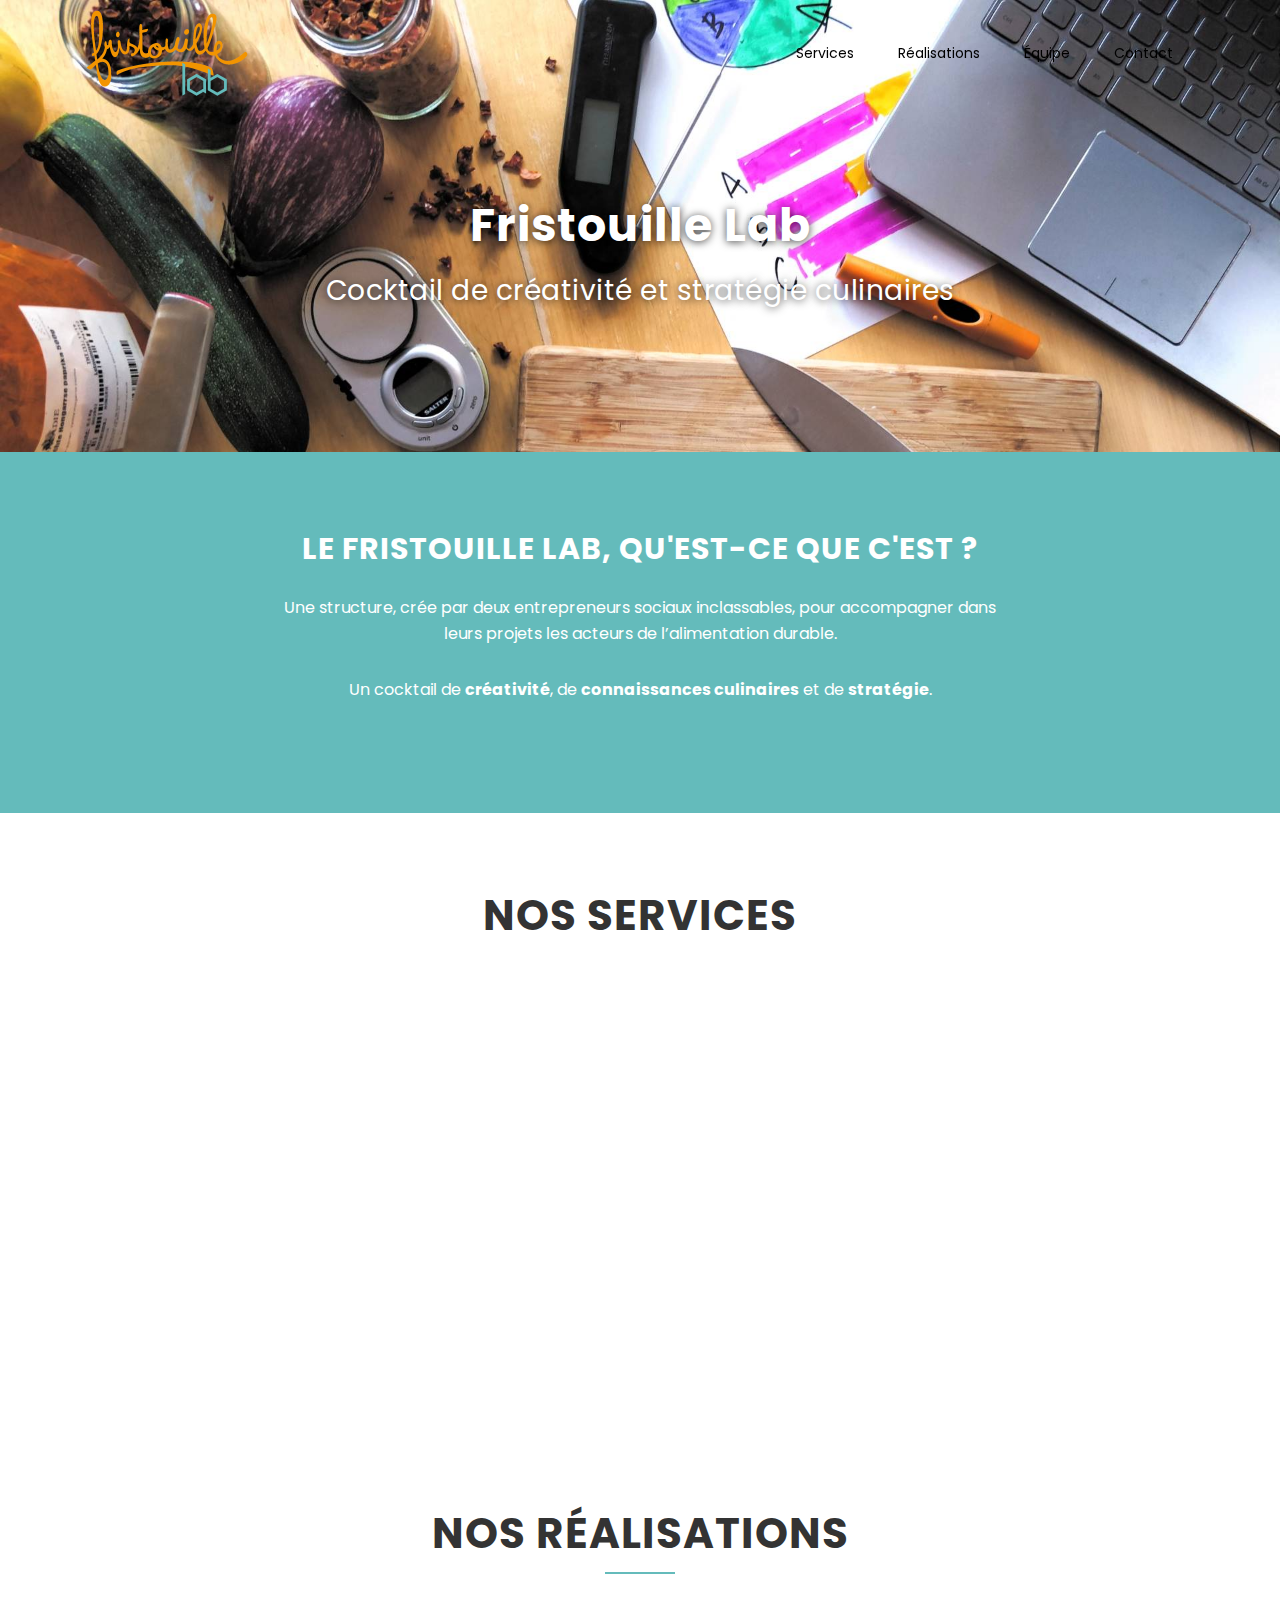
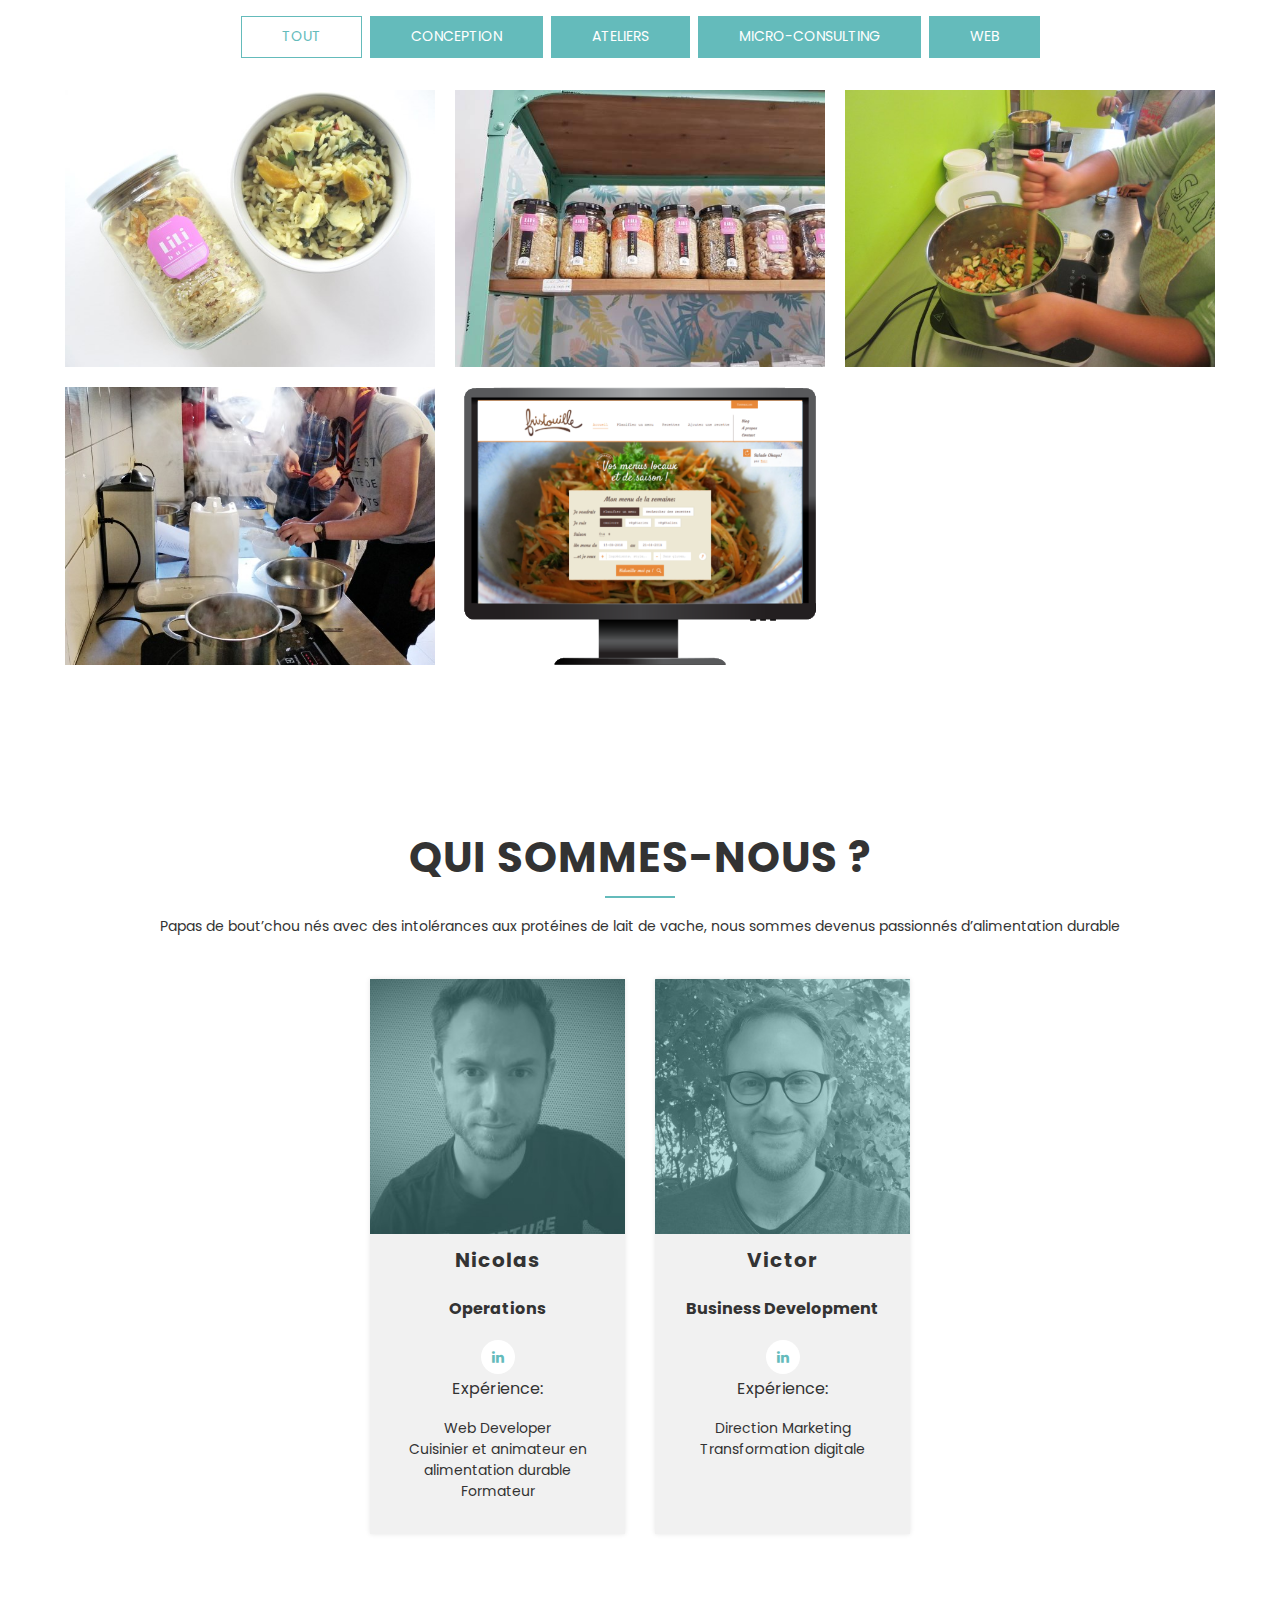
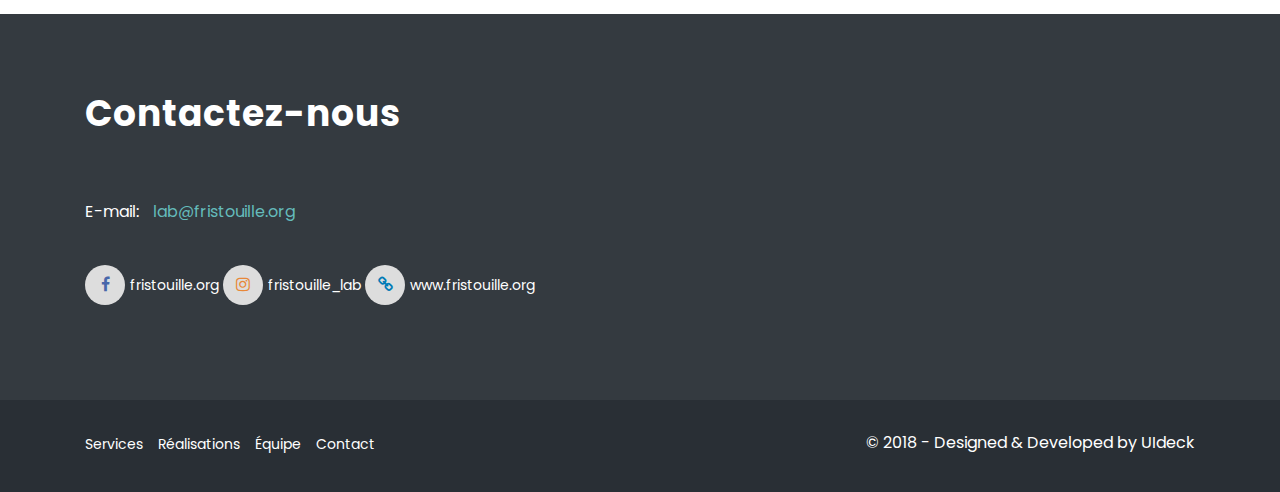
<file: index.html>
<!DOCTYPE html>
<html lang="en">
  <head>
    <!-- Global site tag (gtag.js) - Google Analytics -->
    <script async src="https://www.googletagmanager.com/gtag/js?id=UA-44425372-5"></script>
    <script>
      window.dataLayer = window.dataLayer || [];
      function gtag(){dataLayer.push(arguments);}
      gtag('js', new Date());

      gtag('config', 'UA-44425372-5');
    </script>

    <!-- Required meta tags -->
    <meta charset="utf-8">
    <meta name="viewport" content="width=device-width, initial-scale=1, shrink-to-fit=no">
    <meta name="keywords" content="Bootstrap, Parallax, Template, Registration, Landing">
    <meta name="viewport" content="width=device-width, initial-scale=1, maximum-scale=1">
    <meta name="author" content="Fristouille">
    <title>Fristouille Lab</title>

    <!-- Bootstrap CSS -->
    <link rel="stylesheet" href="css/bootstrap.min.css">
    <link rel="stylesheet" href="css/font-awesome.min.css">
    <link rel="stylesheet" href="css/line-icons.css">
    <link rel="stylesheet" href="css/owl.carousel.css">
    <link rel="stylesheet" href="css/owl.theme.css">
    <link rel="stylesheet" href="css/nivo-lightbox.css">
    <link rel="stylesheet" href="css/magnific-popup.css">
    <link rel="stylesheet" href="css/slicknav.css">
    <link rel="stylesheet" href="css/animate.css">
    <link rel="stylesheet" href="css/main.css">    
    <link rel="stylesheet" href="css/responsive.css">

  </head>
  <body>

    <!-- Header Section Start -->
    <header id="hero-area" data-stellar-background-ratio="0.5">    
      <!-- Navbar Start -->
      <nav class="navbar navbar-expand-lg fixed-top scrolling-navbar indigo">
        <div class="container">
          <!-- Brand and toggle get grouped for better mobile display -->
          <div class="navbar-header">
            <a href="index.html" class="navbar-brand"><img class="img-fulid" src="img/fristouillelab.png" alt=""></a>
            <button class="navbar-toggler" type="button" data-toggle="collapse" data-target="#main-navbar" aria-controls="main-navbar" aria-expanded="false" aria-label="Toggle navigation">
              <i class="lnr lnr-menu"></i>
            </button>
          </div>
          <div class="collapse navbar-collapse" id="main-navbar">
            <ul class="navbar-nav mr-auto w-100 justify-content-end">
              <li class="nav-item">
                <a class="nav-link page-scroll" href="#services">Services</a>
              </li>
              <li class="nav-item">
                <a class="nav-link page-scroll" href="#portfolios">Réalisations</a>
              </li>
              <li class="nav-item">
                <a class="nav-link page-scroll" href="#team">Équipe</a>
              </li>
              <li class="nav-item">
                <a class="nav-link page-scroll" href="#contact">Contact</a>
              </li>
            </ul>
          </div>
        </div>

        <!-- Mobile Menu Start -->
        <ul class="mobile-menu">
            <li>
              <a class="page-scroll" href="#services">Services</a>
            </li>
            <li>
              <a class="page-scroll" href="#portfolios">Réalisations</a>
            </li>
            <li>
              <a class="page-scroll" href="#team">Équipe</a>
            </li>
            <li>
              <a class="page-scroll" href="#contact">Contact</a>
            </li>
        </ul>
        <!-- Mobile Menu End -->

      </nav>
      <!-- Navbar End -->   
      <div class="container">      
        <div class="row justify-content-md-center">
          <div class="col-md-10">
            <div class="contents text-center">
              <h1 class="wow fadeInDown" data-wow-duration="1000ms" data-wow-delay="0.3s">Fristouille Lab</h1>
              <p class="lead  wow fadeIn" data-wow-duration="1000ms" data-wow-delay="400ms">Cocktail de créativité et stratégie culinaires</p>
            </div>
          </div>
        </div> 
      </div>           
    </header>
    <!-- Header Section End --> 
    <!-- Start WHAT -->
    <section class="video-promo section">
      <div class="container">
        <div class="row justify-content-center">
          <div class="col-lg-8">
              <div class="video-promo-content text-center">
                <h2 class="wow fadeIn" data-wow-duration="1000ms" data-wow-delay="0.3s" >Le Fristouille Lab, qu'est-ce que c'est ? </h2>
                <p class="wow fadeIn" data-wow-duration="1000ms" data-wow-delay="0.3s">Une structure, crée par deux entrepreneurs sociaux inclassables, pour accompagner dans leurs projets les acteurs de l’alimentation durable.</p>
                <p class="wow fadeIn" data-wow-duration="1000ms" data-wow-delay="0.3s">Un cocktail de <strong>créativité</strong>, de <strong>connaissances culinaires</strong> et de <strong>stratégie</strong>.</p>

              </div>
          </div>
        </div>
      </div>
    </section>
    <!-- End WHAT -->

    <!-- Services Section Start -->
    <section id="services" class="section">
      <div class="container">
        <div class="section-header">          
          <h2 class="section-title wow fadeIn" data-wow-duration="1000ms" data-wow-delay="0.3s">Nos Services</h2>
          <hr class="lines wow zoomIn" data-wow-delay="0.3s">
          <p class="section-subtitle wow fadeIn" data-wow-duration="1000ms" data-wow-delay="0.3s">Notre offre de services en lien avec l'alimentation durable</p>
        </div>
        <div class="row">
          <div class="col-md-3 col-sm-6">
            <div class="item-boxes wow fadeInDown" data-wow-delay="0.2s">
              <div class="icon">
                <i class="lnr lnr-magic-wand"></i>
              </div>
              <h4>Conception</h4><br/>
              <p>Idéation et création de produits ou services, activations culinaires</p>
              <a href="conception.html" class="btn btn-common">
                En savoir plus 
              </a>
            </div>
          </div>
          <div class="col-md-3 col-sm-6">
            <div class="item-boxes wow fadeInDown" data-wow-delay="0.8s">
              <div class="icon">
                <i class="lnr lnr-leaf"></i>
              </div>
              <h4>Ateliers cuisine pédagogiques</h4>
              <p>Ateliers pédagogiques de sensibilisation à l'alimentation durable</p>
              <a href="ateliers.html" class="btn btn-common">
                En savoir plus 
              </a>
            </div>
          </div>
          <div class="col-md-3 col-sm-6">
            <div class="item-boxes wow fadeInDown" data-wow-delay="1.2s">
              <div class="icon">
                <i class="lnr lnr-pie-chart"></i>
              </div>
              <h4>Micro-consulting</h4><br/>
              <p>Stratégie de croissance de votre projet en alimentation durable</p>
              <a href="consulting.html" class="btn btn-common">
                En savoir plus 
              </a>
            </div>
          </div>
            <div class="col-md-3 col-sm-6">
            <div class="item-boxes wow fadeInDown" data-wow-delay="1.6s">
              <div class="icon">
                <i class="lnr lnr-code"></i>
              </div>
              <h4>Web Development</h4><br/>
              <p>Développement de sites web en lien avec l'alimentation</p>
              <a href="web.html" class="btn btn-common">
                En savoir plus 
              </a>
            </div>
          </div>

        </div>
      </div>
    </section>
    <!-- Services Section End -->

   
    <!-- Portfolio Section -->
    <section id="portfolios" class="section">
      <!-- Container Starts -->
      <div class="container">
        <div class="section-header">          
          <h2 class="section-title">Nos réalisations</h2>
          <hr class="lines">
        </div>
        <div class="row">          
          <div class="col-md-12">
            <!-- Portfolio Controller/Buttons -->
            <div class="controls text-center">
              <a class="filter active btn btn-common" data-filter="all">
                Tout 
              </a>
              <a class="filter btn btn-common" data-filter=".conception">
                Conception 
              </a>
              <a class="filter btn btn-common" data-filter=".ateliers">
                Ateliers
              </a>
              <a class="filter btn btn-common" data-filter=".consulting">
                Micro-consulting 
              </a>
              <a class="filter btn btn-common" data-filter=".web">
                Web 
              </a>
            </div>
            <!-- Portfolio Controller/Buttons Ends-->
          </div>

          <!-- Portfolio Recent Projects -->
          <div id="portfolio" class="row">
            <div class="col-sm-6 col-md-4 col-lg-4 col-xl-4 mix conception">
              <div class="portfolio-item">
                <div class="shot-item">
                  <img src="img/portfolio/lilibulk.jpg" alt="" />  
                  <a class="overlay lightbox" href="conception.html#lilibulk">
                    <p>Lili Bulk: Mix Zero Waste</p>
                    <i class="lnr lnr-eye item-icon"></i>
                  </a>
                </div>               
              </div>
            </div>
            <div class="col-sm-6 col-md-4 col-lg-4 col-xl-4 mix consulting">
              <div class="portfolio-item">
                <div class="shot-item">
                  <img src="img/portfolio/lilibulk2.jpg" alt="" />  
                  <a class="overlay lightbox" href="consulting.html#lilibulk">
                    <p>Lili Bulk: Lancement des Bio Mix</p>
                    <i class="lnr lnr-eye item-icon"></i>
                  </a>
                </div>               
              </div>
            </div>  
            <div class="col-sm-6 col-md-4 col-lg-4 col-xl-4 mix ateliers">
              <div class="portfolio-item">
                <div class="shot-item">
                  <img src="img/portfolio/ateliersgoodfood.jpg" alt="" />  
                  <a class="overlay lightbox" href="ateliers.html#goodfood">
                    <p>Bruxelles Environnement: Ateliers Good Food</p>                    
                    <i class="lnr lnr-eye item-icon"></i>
                  </a>
                </div>               
              </div>
            </div>
            <div class="col-sm-6 col-md-4 col-lg-4 col-xl-4 mix ateliers">
              <div class="portfolio-item">
                <div class="shot-item">
                  <img src="img/portfolio/campszerodechet.jpg" alt="" />  
                  <a class="overlay lightbox" href="ateliers.html#campszerodechet">
                    <p>Camps Scouts Zéro Déchet</p>                    
                    <i class="lnr lnr-eye item-icon"></i>
                  </a>
                </div>               
              </div>
            </div>
            <div class="col-sm-6 col-md-4 col-lg-4 col-xl-4 mix web">
              <div class="portfolio-item">
                <div class="shot-item">
                  <img src="img/portfolio/fristouilleorg.png" alt="" />  
                  <a class="overlay lightbox" href="web.html#fristouille">
                    <p>Fristouille.org</p>                                        
                    <i class="lnr lnr-eye item-icon"></i>
                  </a>
                </div>               
              </div>
            </div>
          </div>
        </div>
      </div>
      <!-- Container Ends -->
    </section>
    <!-- Portfolio Section Ends -->


    <!-- Team section Start -->
    <section id="team" class="section">
      <div class="container">
        <div class="section-header">          
          <h2 class="section-title">Qui sommes-nous ?</h2>
          <hr class="lines">
          <p class="section-subtitle">Papas de bout’chou nés avec des intolérances aux protéines de lait de vache, nous sommes devenus passionnés d’alimentation durable</p>
        </div>
        <div class="row">
          <div class="col-lg-3 ml-md-auto col-md-6 col-xs-12">
            <div class="single-team">
              <img src="img/team/nicolas.jpg" alt="">
              <div class="team-details">
                <div class="team-inner">
                  <h4 class="team-title">Nicolas</h4>
                  <p><strong>Operations</strong></p>
                  <ul class="social-list">
                    <li class="linkedin"><a href="https://www.linkedin.com/in/nicolasbauwens" target="_blank"><i class="fa fa-linkedin"></i></a></li>
                  </ul>
                    <p>Expérience:
                    <ul>
                        <li>Web Developer</li>
                        <li>Cuisinier et animateur en alimentation durable</li>
                        <li>Formateur</li>
                    </ul>
                    </p>
                 
                </div>
              </div>
            </div>
          </div>
          <div class="col-lg-3 mr-auto col-md-6 col-xs-12">
            <div class="single-team">
              <img src="img/team/victor.jpg" alt="">
              <div class="team-details">
                <div class="team-inner">
                  <h4 class="team-title">Victor</h4>
                  <p><strong>Business Development</strong></p>
                  <ul class="social-list">
                    <li class="linkedin"><a href="https://www.linkedin.com/in/victor-leygues-74b77093/" target="_blank"><i class="fa fa-linkedin"></i></a></li>
                  </ul>
                    <p>Expérience:
                    <ul>
                        <li>Direction Marketing</li>
                        <li>Transformation digitale</li>
                    </ul>
                    </p>
                  
                </div>
              </div>
            </div>
          </div>
        </div>
      </div>
    </section>
    <!-- Team section End -->


    <!-- Contact Section Start -->
    <section id="contact" class="section" data-stellar-background-ratio="-0.2">      
      <div class="contact-form">
        <div class="container">
          <div class="row">     
            <div class="col-lg-12 col-sm-12 col-xs-12">
              <div class="contact-us">
                <h3>Contactez-nous</h3>
                <div class="contact-address">
                  <p class="email">E-mail: <span>lab@fristouille.org</span></p>
                </div>
                <div class="social-icons">
                  <ul>
                    <li class="facebook"><a href="http://facebook.com/fristouille.org/"><i class="fa fa-facebook"></i></a>fristouille.org</li>
                    <li class="instagram"><a href="https://www.instagram.com/fristouille_lab/"><i class="fa fa-instagram"></i></a>fristouille_lab</li>
                    <li class="linkedin"><a href="http://www.fristouille.org"><i class="fa fa-link"></i></a>www.fristouille.org</li>
                  </ul>
                </div>
              </div>
            </div>     
          </div>
        </div>
      </div>           
    </section>
    <!-- Contact Section End -->

    <!-- Footer Section Start -->
    <footer>          
      <div class="container">
        <div class="row">
          <!-- Footer Links -->
          <div class="col-lg-6 col-sm-6 col-xs-12">
            <ul class="footer-links">
              <li>
                <a href="#services">Services</a>
              </li>
              <li>
                <a href="#portfolios">Réalisations</a>
              </li>
              <li>
                <a href="#team">Équipe</a>
              </li>
              <li>
                <a href="#contact">Contact</a>
              </li>
            </ul>
          </div>
          <div class="col-lg-6 col-sm-6 col-xs-12">
            <div class="copyright">
              <p>&copy; 2018 - Designed & Developed by <a rel="nofollow" href="https://uideck.com">UIdeck</a></p>
            </div>
          </div>  
        </div>
      </div>
    </footer>
    <!-- Footer Section End --> 

    <!-- Go To Top Link -->
    <a href="#" class="back-to-top">
      <i class="lnr lnr-arrow-up"></i>
    </a>
    
    <div id="loader">
      <div class="spinner">
        <div class="double-bounce1"></div>
        <div class="double-bounce2"></div>
      </div>
    </div>     

    <!-- jQuery first, then Tether, then Bootstrap JS. -->
    <script src="js/jquery-min.js"></script>
    <script src="js/popper.min.js"></script>
    <script src="js/bootstrap.min.js"></script>
    <script src="js/jquery.mixitup.js"></script>
    <script src="js/nivo-lightbox.js"></script>
    <script src="js/owl.carousel.js"></script>    
    <script src="js/jquery.stellar.min.js"></script>    
    <script src="js/jquery.nav.js"></script>    
    <script src="js/scrolling-nav.js"></script>    
    <script src="js/jquery.easing.min.js"></script>    
    <script src="js/smoothscroll.js"></script>    
    <script src="js/jquery.slicknav.js"></script>     
    <script src="js/wow.js"></script>   
    <script src="js/jquery.vide.js"></script>
    <script src="js/jquery.counterup.min.js"></script>    
    <script src="js/jquery.magnific-popup.min.js"></script>    
    <script src="js/waypoints.min.js"></script>    
    <script src="js/form-validator.min.js"></script>
    <script src="js/contact-form-script.js"></script>   
    <script src="js/main.js"></script>

  </body>
</html>
</file>
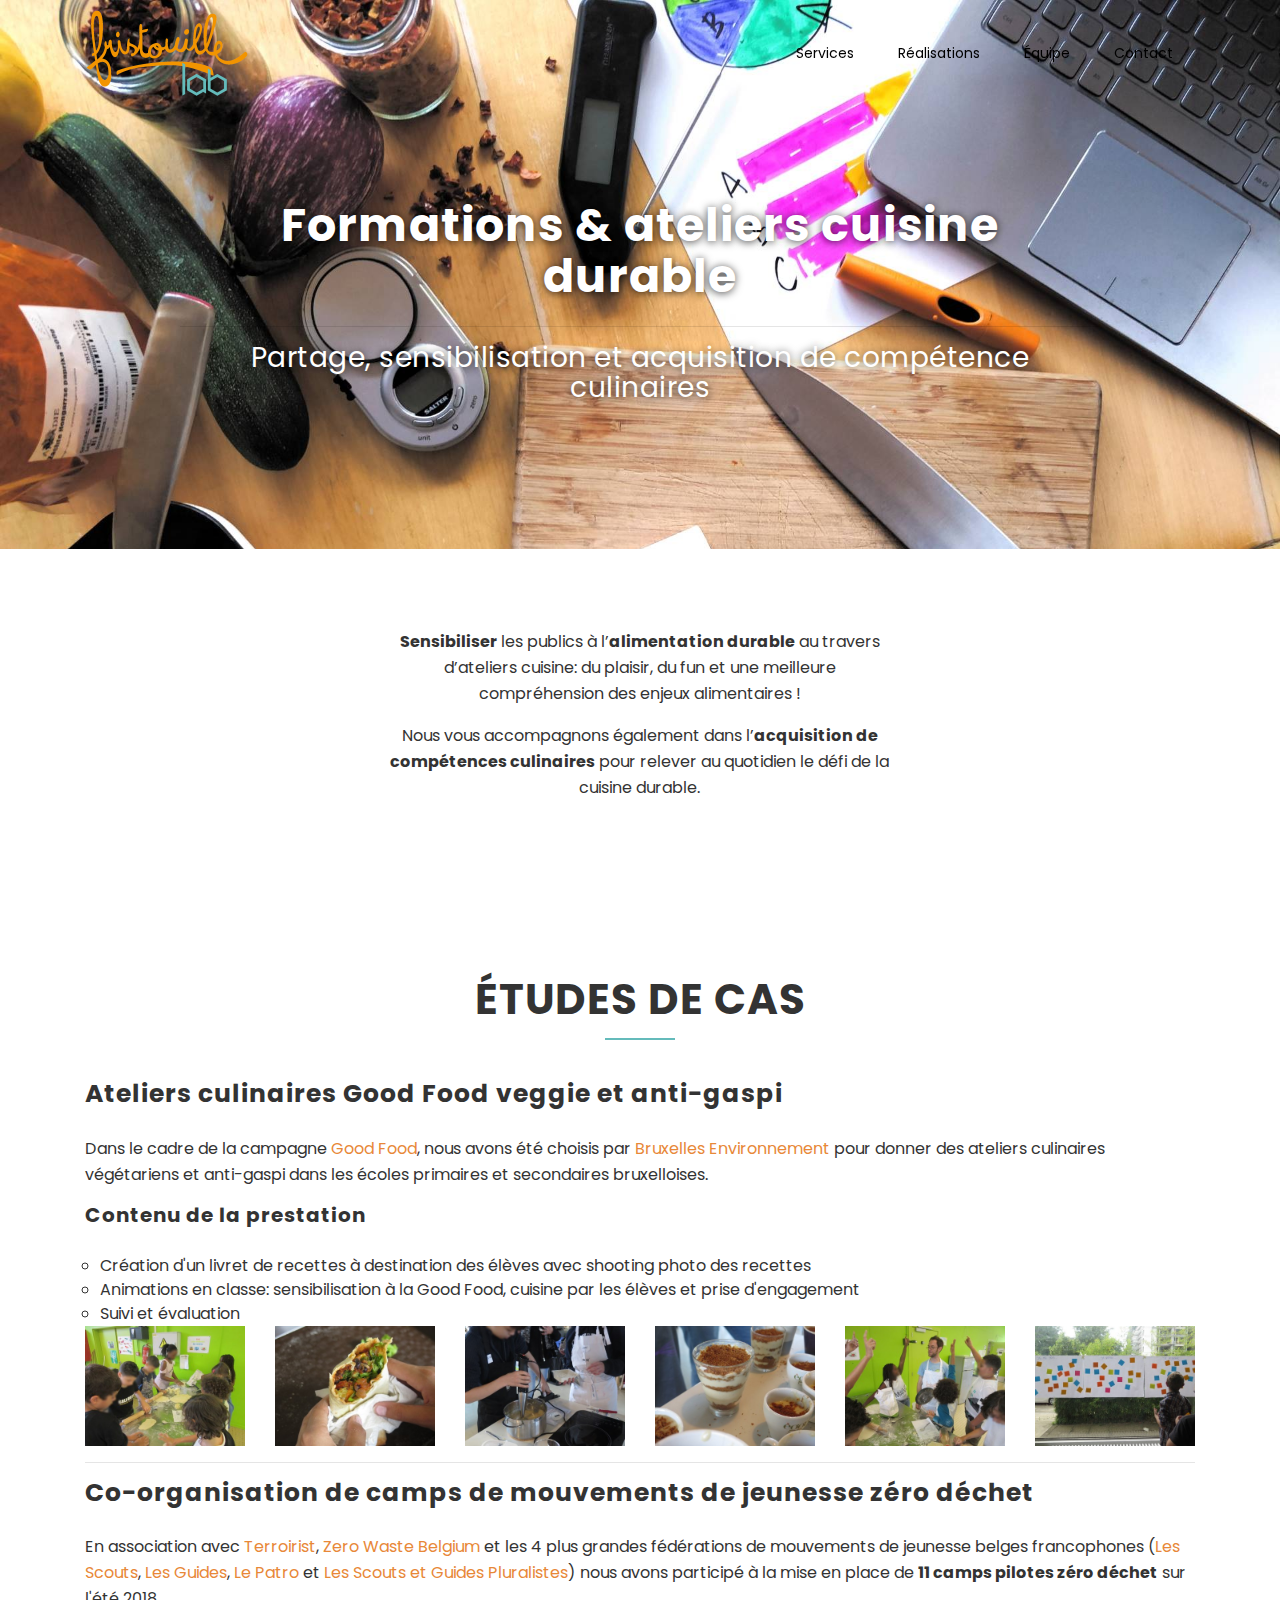
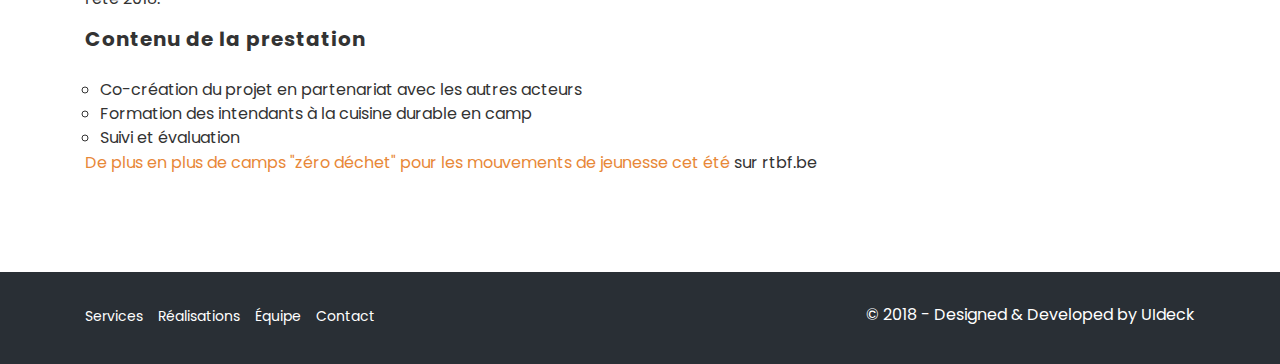
<file: ateliers.html>
<!DOCTYPE html>
<html lang="en">
  <head>
    <!-- Global site tag (gtag.js) - Google Analytics -->
    <script async src="https://www.googletagmanager.com/gtag/js?id=UA-44425372-5"></script>
    <script>
      window.dataLayer = window.dataLayer || [];
      function gtag(){dataLayer.push(arguments);}
      gtag('js', new Date());

      gtag('config', 'UA-44425372-5');
    </script>
    <!-- Required meta tags -->
    <meta charset="utf-8">
    <meta name="viewport" content="width=device-width, initial-scale=1, shrink-to-fit=no">
    <meta name="keywords" content="Bootstrap, Parallax, Template, Registration, Landing">
    <meta name="viewport" content="width=device-width, initial-scale=1, maximum-scale=1">
    <meta name="author" content="Fristouille">
    <title>Ateliers culinaires | Fristouille Lab</title>

    <!-- Bootstrap CSS -->
    <link rel="stylesheet" href="css/bootstrap.min.css">
    <link rel="stylesheet" href="css/font-awesome.min.css">
    <link rel="stylesheet" href="css/line-icons.css">
    <link rel="stylesheet" href="css/owl.carousel.css">
    <link rel="stylesheet" href="css/owl.theme.css">
    <link rel="stylesheet" href="css/nivo-lightbox.css">
    <link rel="stylesheet" href="css/magnific-popup.css">
    <link rel="stylesheet" href="css/slicknav.css">
    <link rel="stylesheet" href="css/animate.css">
    <link rel="stylesheet" href="css/main.css">    
    <link rel="stylesheet" href="css/responsive.css">

  </head>
  <body>

    <!-- Header Section Start -->
    <header id="hero-area" data-stellar-background-ratio="0.5">    
      <!-- Navbar Start -->
      <nav class="navbar navbar-expand-lg fixed-top scrolling-navbar indigo">
        <div class="container">
          <!-- Brand and toggle get grouped for better mobile display -->
          <div class="navbar-header">
            <a href="index.html" class="navbar-brand"><img class="img-fulid" src="img/fristouillelab.png" alt=""></a>
            <button class="navbar-toggler" type="button" data-toggle="collapse" data-target="#main-navbar" aria-controls="main-navbar" aria-expanded="false" aria-label="Toggle navigation">
              <i class="lnr lnr-menu"></i>
            </button>
          </div>
          <div class="collapse navbar-collapse" id="main-navbar">
            <ul class="navbar-nav mr-auto w-100 justify-content-end">
              <li class="nav-item">
                <a class="nav-link page-scroll" href="index.html#services">Services</a>
              </li>
              <li class="nav-item">
                <a class="nav-link page-scroll" href="index.html#portfolios">Réalisations</a>
              </li>
              <li class="nav-item">
                <a class="nav-link page-scroll" href="index.html#team">Équipe</a>
              </li>
              <li class="nav-item">
                <a class="nav-link page-scroll" href="index.html#contact">Contact</a>
              </li>
            </ul>
          </div>
        </div>

        <!-- Mobile Menu Start -->
        <ul class="mobile-menu">
            <li>
              <a class="page-scroll" href="index.html#services">Services</a>
            </li>
            <li>
              <a class="page-scroll" href="index.html#portfolios">Réalisations</a>
            </li>
            <li>
              <a class="page-scroll" href="index.html#team">Équipe</a>
            </li>
            <li>
              <a class="page-scroll" href="index.html#contact">Contact</a>
            </li>
        </ul>
        <!-- Mobile Menu End -->

      </nav>
      <!-- Navbar End -->   
      <div class="container">      
        <div class="row justify-content-md-center">
          <div class="col-md-10">
            <div class="contents text-center">
              <h2 class="section-title wow fadeIn" data-wow-duration="1000ms" data-wow-delay="0.3s">Formations &amp; ateliers cuisine durable</h2>
            <hr class="lines wow zoomIn" data-wow-delay="0.3s">
            <p class="section-subtitle wow fadeIn" data-wow-duration="1000ms" data-wow-delay="0.3s">Partage, sensibilisation et acquisition de compétence culinaires</p>
            </div>
          </div>
        </div> 
      </div>     
    </header>
    <!-- Header Section End --> 


    <!-- Services Section Start -->
    <section id="services" class="section">
        <div class="row row justify-content-center">
          <div class="col-lg-5">
            <div class="text-center">
              <p><strong>Sensibiliser</strong> les publics à l’<strong>alimentation durable</strong> au travers d’ateliers cuisine: du plaisir, du fun et une meilleure compréhension des enjeux alimentaires !</p><p>Nous vous accompagnons également dans l’<strong>acquisition de compétences culinaires</strong> pour relever au quotidien le défi de la cuisine durable.</p>
            </div>
          </div>
        </div>
      </div>
    </section>
    <!-- Services Section End -->

   
    <!-- Portfolio Section -->
    <section id="portfolios" class="section">
      <!-- Container Starts -->
      <div class="container">
        <div class="section-header">          
          <h2 class="section-title">Études de cas</h2>
          <hr class="lines">
        </div>
        <div class="row">          
          <div class="col-md-12">
            <h3 id="goodfood">Ateliers culinaires Good Food veggie et anti-gaspi</h3>
            <p>Dans le cadre de la campagne <a href="http://www.goodfood.brussels/" target="_blank">Good Food</a>, nous avons été choisis par <a href="http://environnement.brussels/" target="_blank">Bruxelles Environnement</a> pour donner des ateliers culinaires végétariens et anti-gaspi dans les écoles primaires et secondaires bruxelloises.</p>
              <h4>Contenu de la prestation</h4>
              <ul class="project-detail">
                  <li>Création d'un livret de recettes à destination des élèves avec shooting photo des recettes</li>
                  <li>Animations en classe: sensibilisation à la Good Food, cuisine par les élèves et prise d'engagement</li>
                  <li>Suivi et évaluation</li>
              </ul>
          </div>
        </div>
        <div class="row"> 
            <div class="col-sm">
                <a data-lightbox-gallery="gallery1" href="img/portfolio/goodfood/goodfood1.jpg">
                    <img src="img/portfolio/goodfood/goodfood1.jpg" class="img-fluid"/>
                </a>
            </div>
            <div class="col-sm">
                <a data-lightbox-gallery="gallery1" href="img/portfolio/goodfood/goodfood6.jpg">
                    <img src="img/portfolio/goodfood/goodfood6.jpg" class="img-fluid"/>
                </a>
            </div>
            <div class="col-sm">
                <a data-lightbox-gallery="gallery1" href="img/portfolio/goodfood/goodfood3.jpg">
                    <img src="img/portfolio/goodfood/goodfood3.jpg" class="img-fluid"/>
                </a>
            </div>
            <div class="col-sm">
                <a data-lightbox-gallery="gallery1" href="img/portfolio/goodfood/goodfood4.jpg">
                    <img src="img/portfolio/goodfood/goodfood4.jpg" class="img-fluid"/>
                </a>
            </div>
            <div class="col-sm">
                <a data-lightbox-gallery="gallery1" href="img/portfolio/goodfood/goodfood2.jpg">
                    <img src="img/portfolio/goodfood/goodfood2.jpg" class="img-fluid"/>
                </a>
            </div>
            <div class="col-sm">
                <a data-lightbox-gallery="gallery1" href="img/portfolio/goodfood/goodfood5.jpg">
                    <img src="img/portfolio/goodfood/goodfood5.jpg" class="img-fluid"/>
                </a>
            </div>
        </div>  
          <hr class="lines">
        <div class="row">          
          <div class="col-md-12">
            <h3 id="campszerodechet">Co-organisation de camps de mouvements de jeunesse zéro déchet</h3>
            <p>En association avec <a href="https://www.goodfood.brussels/fr/commerces/terroirist-une-cooperative-grossiste-de-magasins-et-restaurants-bruxellois" target="_blank">Terroirist</a>, <a href="http://www.zerowastebelgium.org/fr/" target="_blank">Zero Waste Belgium</a> et les 4 plus grandes fédérations de mouvements de jeunesse belges francophones (<a href="https://lesscouts.be/" target="_blank">Les Scouts</a>, <a href="http://www.guides.be/" target="_blank">Les Guides</a>, <a href="http://www.patro.be/" target="_blank">Le Patro</a> et <a href="https://www.scoutspluralistes.be/" target="_blank">Les Scouts et Guides Pluralistes</a>) nous avons participé à la mise en place de <strong>11 camps pilotes zéro déchet</strong> sur l'été 2018.</p>
              <h4>Contenu de la prestation</h4>
              <ul class="project-detail">
                  <li>Co-création du projet en partenariat avec les autres acteurs</li>
                  <li>Formation des intendants à la cuisine durable en camp</li>
                  <li>Suivi et évaluation</li>
              </ul>
              <p><a href="https://www.rtbf.be/info/belgique/detail_de-plus-en-plus-de-camps-zero-dechet-pour-les-mouvements-de-jeunesse-cet-ete?id=9958668" target="_blank">De plus en plus de camps "zéro déchet" pour les mouvements de jeunesse cet été</a> sur rtbf.be</p>
          </div>
        </div>
      </div>
    </section>
    <!-- Footer Section Start -->
    <footer>          
      <div class="container">
        <div class="row">
          <!-- Footer Links -->
          <div class="col-lg-6 col-sm-6 col-xs-12">
            <ul class="footer-links">
              <li>
                <a href="index.html#services">Services</a>
              </li>
              <li>
                <a href="index.html#portfolios">Réalisations</a>
              </li>
              <li>
                <a href="index.html#team">Équipe</a>
              </li>
              <li>
                <a href="index.html#contact">Contact</a>
              </li>
            </ul>
          </div>
          <div class="col-lg-6 col-sm-6 col-xs-12">
            <div class="copyright">
              <p>&copy; 2018 - Designed & Developed by <a rel="nofollow" href="https://uideck.com">UIdeck</a></p>
            </div>
          </div>  
        </div>
      </div>
    </footer>
    <!-- Footer Section End --> 

    <!-- Go To Top Link -->
    <a href="#" class="back-to-top">
      <i class="lnr lnr-arrow-up"></i>
    </a>
    
    <div id="loader">
      <div class="spinner">
        <div class="double-bounce1"></div>
        <div class="double-bounce2"></div>
      </div>
    </div>     

    <!-- jQuery first, then Tether, then Bootstrap JS. -->
    <script src="js/jquery-min.js"></script>
    <script src="js/popper.min.js"></script>
    <script src="js/bootstrap.min.js"></script>
    <script src="js/jquery.mixitup.js"></script>
    <script src="js/nivo-lightbox.js"></script>
    <script src="js/owl.carousel.js"></script>    
    <script src="js/jquery.stellar.min.js"></script>    
    <script src="js/jquery.nav.js"></script>    
    <script src="js/scrolling-nav.js"></script>    
    <script src="js/jquery.easing.min.js"></script>    
    <script src="js/smoothscroll.js"></script>    
    <script src="js/jquery.slicknav.js"></script>     
    <script src="js/wow.js"></script>   
    <script src="js/jquery.vide.js"></script>
    <script src="js/jquery.counterup.min.js"></script>    
    <script src="js/jquery.magnific-popup.min.js"></script>    
    <script src="js/waypoints.min.js"></script>    
    <script src="js/form-validator.min.js"></script>
    <script src="js/contact-form-script.js"></script>   
    <script src="js/main.js"></script>

  </body>
</html>
</file>
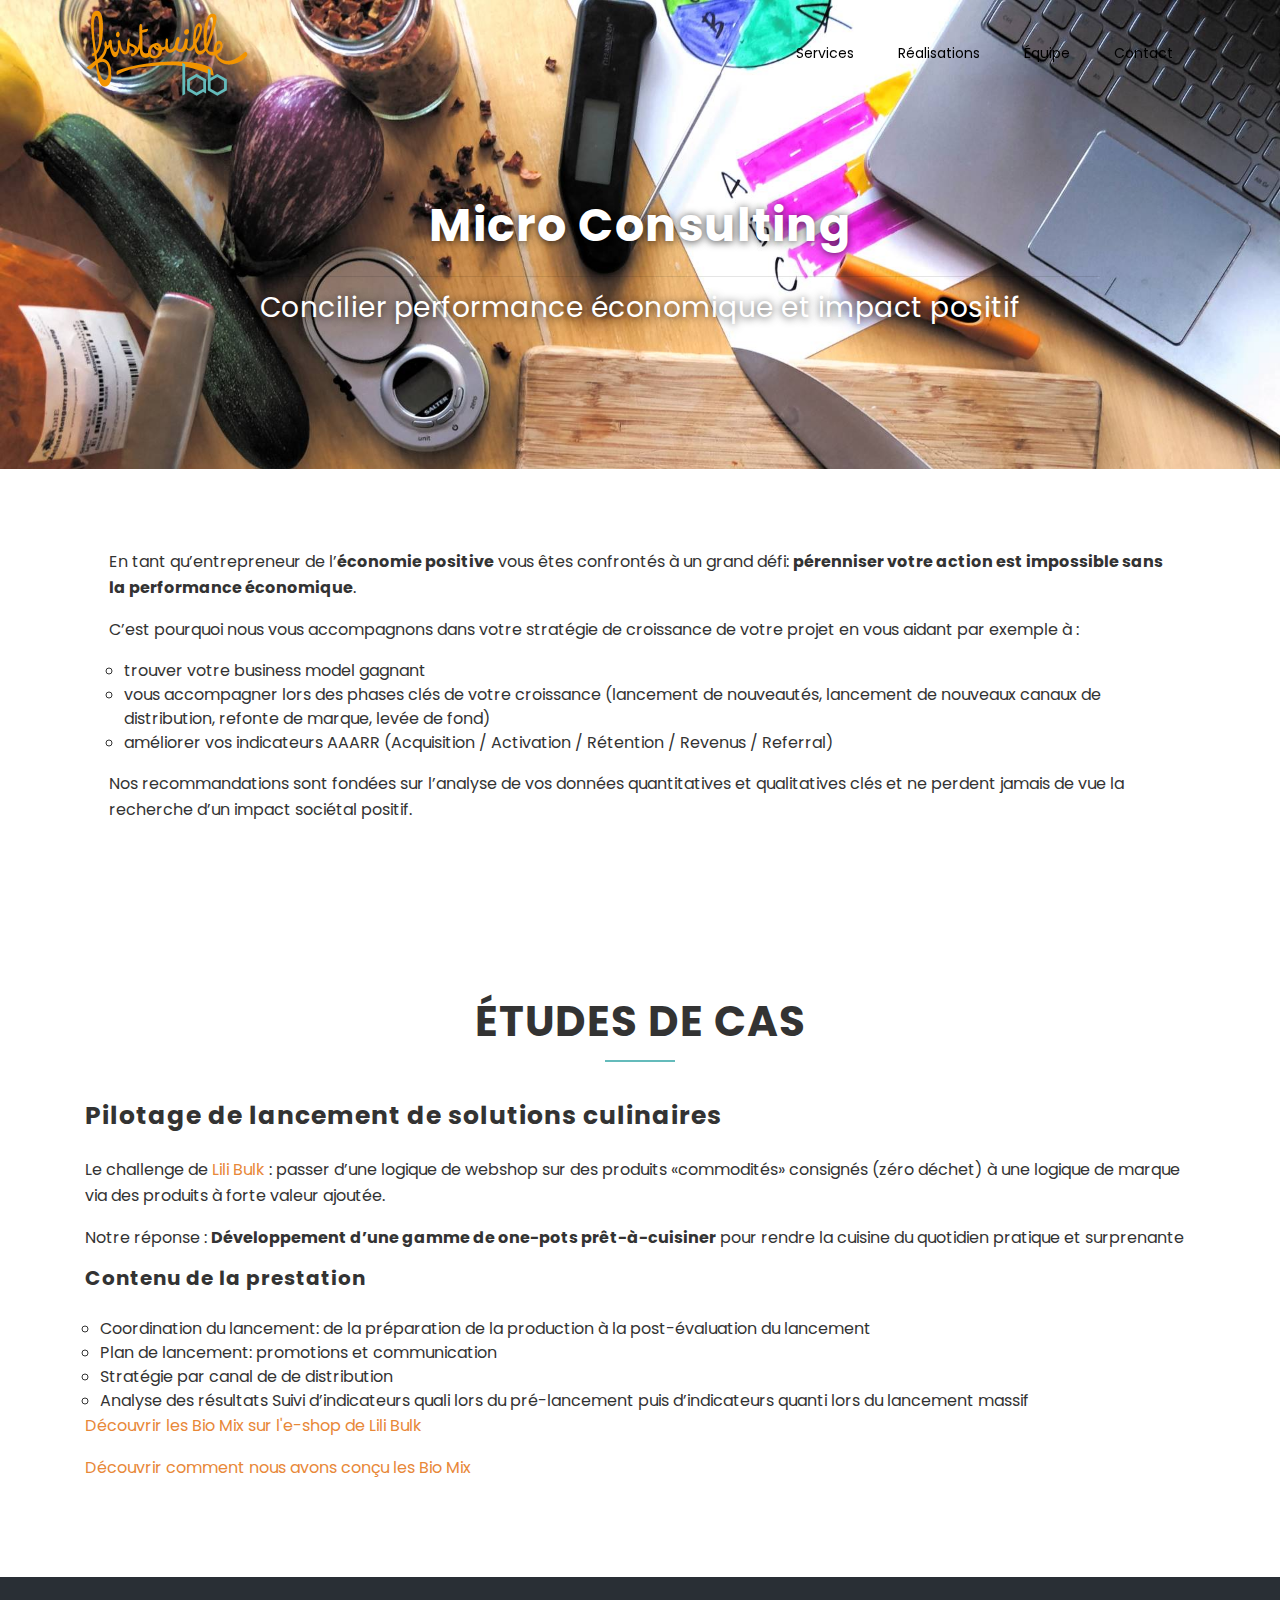
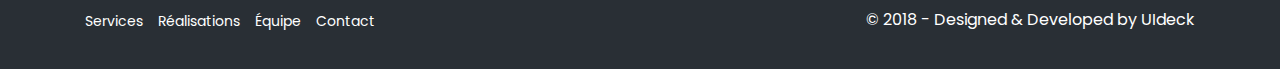
<file: consulting.html>
<!DOCTYPE html>
<html lang="en">
  <head>
    <!-- Global site tag (gtag.js) - Google Analytics -->
    <script async src="https://www.googletagmanager.com/gtag/js?id=UA-44425372-5"></script>
    <script>
      window.dataLayer = window.dataLayer || [];
      function gtag(){dataLayer.push(arguments);}
      gtag('js', new Date());

      gtag('config', 'UA-44425372-5');
    </script>
    <!-- Required meta tags -->
    <meta charset="utf-8">
    <meta name="viewport" content="width=device-width, initial-scale=1, shrink-to-fit=no">
    <meta name="keywords" content="Bootstrap, Parallax, Template, Registration, Landing">
    <meta name="viewport" content="width=device-width, initial-scale=1, maximum-scale=1">
    <meta name="author" content="Fristouille">
    <title>Micro-consulting culinaire | Fristouille Lab</title>

    <!-- Bootstrap CSS -->
    <link rel="stylesheet" href="css/bootstrap.min.css">
    <link rel="stylesheet" href="css/font-awesome.min.css">
    <link rel="stylesheet" href="css/line-icons.css">
    <link rel="stylesheet" href="css/owl.carousel.css">
    <link rel="stylesheet" href="css/owl.theme.css">
    <link rel="stylesheet" href="css/nivo-lightbox.css">
    <link rel="stylesheet" href="css/magnific-popup.css">
    <link rel="stylesheet" href="css/slicknav.css">
    <link rel="stylesheet" href="css/animate.css">
    <link rel="stylesheet" href="css/main.css">    
    <link rel="stylesheet" href="css/responsive.css">

  </head>
  <body>

    <!-- Header Section Start -->
    <header id="hero-area" data-stellar-background-ratio="0.5">    
      <!-- Navbar Start -->
      <nav class="navbar navbar-expand-lg fixed-top scrolling-navbar indigo">
        <div class="container">
          <!-- Brand and toggle get grouped for better mobile display -->
          <div class="navbar-header">
            <a href="index.html" class="navbar-brand"><img class="img-fulid" src="img/fristouillelab.png" alt=""></a>
            <button class="navbar-toggler" type="button" data-toggle="collapse" data-target="#main-navbar" aria-controls="main-navbar" aria-expanded="false" aria-label="Toggle navigation">
              <i class="lnr lnr-menu"></i>
            </button>
          </div>
          <div class="collapse navbar-collapse" id="main-navbar">
            <ul class="navbar-nav mr-auto w-100 justify-content-end">
              <li class="nav-item">
                <a class="nav-link page-scroll" href="index.html#services">Services</a>
              </li>
              <li class="nav-item">
                <a class="nav-link page-scroll" href="index.html#portfolios">Réalisations</a>
              </li>
              <li class="nav-item">
                <a class="nav-link page-scroll" href="index.html#team">Équipe</a>
              </li>
              <li class="nav-item">
                <a class="nav-link page-scroll" href="index.html#contact">Contact</a>
              </li>
            </ul>
          </div>
        </div>

        <!-- Mobile Menu Start -->
        <ul class="mobile-menu">
            <li>
              <a class="page-scroll" href="index.html#services">Services</a>
            </li>
            <li>
              <a class="page-scroll" href="index.html#portfolios">Réalisations</a>
            </li>
            <li>
              <a class="page-scroll" href="index.html#team">Équipe</a>
            </li>
            <li>
              <a class="page-scroll" href="index.html#contact">Contact</a>
            </li>
        </ul>
        <!-- Mobile Menu End -->

      </nav>
      <!-- Navbar End -->   
      <div class="container">      
        <div class="row justify-content-md-center">
          <div class="col-md-10">
            <div class="contents text-center">
              <h2 class="section-title wow fadeIn" data-wow-duration="1000ms" data-wow-delay="0.3s">Micro Consulting</h2>
            <hr class="lines wow zoomIn" data-wow-delay="0.3s">
            <p class="section-subtitle wow fadeIn" data-wow-duration="1000ms" data-wow-delay="0.3s">Concilier performance économique et impact positif</p>
            </div>
          </div>
        </div> 
      </div>     
    </header>
    <!-- Header Section End --> 


    <!-- Services Section Start -->
    <section id="services" class="section">
        <div class="row row justify-content-center">
          <div class="col-lg-10">
            <div >
              <p>En tant qu’entrepreneur de l’<strong>économie positive</strong> vous êtes confrontés à un grand défi: <strong>pérenniser votre
action est impossible sans la performance économique</strong>.</p>
<p>C’est pourquoi nous vous accompagnons dans votre stratégie de croissance de votre projet en vous aidant par
exemple à :
    <ul class="project-detail">
        <li>trouver votre business model gagnant</li>
        <li>vous accompagner lors des phases clés de votre croissance (lancement de nouveautés, lancement de
nouveaux canaux de distribution, refonte de marque, levée de fond)</li>
        <li>améliorer vos indicateurs AAARR (Acquisition / Activation / Rétention / Revenus / Referral)</li>
        </ul>
              </p>
              <p>Nos recommandations sont fondées sur l’analyse de vos données quantitatives et qualitatives clés et ne perdent jamais de
vue la recherche d’un impact sociétal positif.</p>
            </div>
          </div>
        </div>
      </div>
    </section>
    <!-- Services Section End -->

   
    <!-- Portfolio Section -->
    <section id="portfolios" class="section">
      <!-- Container Starts -->
      <div class="container">
        <div class="section-header">          
          <h2 class="section-title">Études de cas</h2>
          <hr class="lines">
        </div>
        <div class="row">          
          <div class="col-md-12">
            <h3 id="lilibulk">Pilotage de lancement de solutions culinaires</h3>
            <p>Le challenge de <a href="http://www.lili-bulk.com" target="_blank">Lili Bulk</a> : passer d’une logique de webshop sur des produits «commodités» consignés (zéro déchet) à une logique de marque via des produits à forte valeur ajoutée.</p>
            <p>Notre réponse : <strong>Développement d’une gamme de one-pots prêt-à-cuisiner</strong> pour rendre la cuisine du quotidien pratique et surprenante  </p>
              <h4>Contenu de la prestation</h4>
              <ul class="project-detail">
                  <li>Coordination du lancement: de la préparation de la production à la post-évaluation du lancement</li>
                  <li>Plan de lancement: promotions et communication</li>
                  <li>Stratégie par canal de de distribution</li>
                  <li>Analyse des résultats Suivi d’indicateurs quali lors du pré-lancement puis d’indicateurs quanti lors du lancement massif</li>
              </ul>
              <p><a href="https://www.lili-bulk.com/fr/bio-mix/370-5-pack-bio.html" target="_blank">Découvrir les Bio Mix sur l'e-shop de Lili Bulk</a></p>
              <p><a href="conception.html#lilibulk">Découvrir comment nous avons conçu les Bio Mix</a></p>
          </div>
        </div>
      </div>
    </section>


    <!-- Footer Section Start -->
    <footer>          
      <div class="container">
        <div class="row">
          <!-- Footer Links -->
          <div class="col-lg-6 col-sm-6 col-xs-12">
            <ul class="footer-links">
              <li>
                <a href="index.html#services">Services</a>
              </li>
              <li>
                <a href="index.html#portfolios">Réalisations</a>
              </li>
              <li>
                <a href="index.html#team">Équipe</a>
              </li>
              <li>
                <a href="index.html#contact">Contact</a>
              </li>
            </ul>
          </div>
          <div class="col-lg-6 col-sm-6 col-xs-12">
            <div class="copyright">
              <p>&copy; 2018 - Designed & Developed by <a rel="nofollow" href="https://uideck.com">UIdeck</a></p>
            </div>
          </div>  
        </div>
      </div>
    </footer>
    <!-- Footer Section End --> 

    <!-- Go To Top Link -->
    <a href="#" class="back-to-top">
      <i class="lnr lnr-arrow-up"></i>
    </a>
    
    <div id="loader">
      <div class="spinner">
        <div class="double-bounce1"></div>
        <div class="double-bounce2"></div>
      </div>
    </div>     

    <!-- jQuery first, then Tether, then Bootstrap JS. -->
    <script src="js/jquery-min.js"></script>
    <script src="js/popper.min.js"></script>
    <script src="js/bootstrap.min.js"></script>
    <script src="js/jquery.mixitup.js"></script>
    <script src="js/nivo-lightbox.js"></script>
    <script src="js/owl.carousel.js"></script>    
    <script src="js/jquery.stellar.min.js"></script>    
    <script src="js/jquery.nav.js"></script>    
    <script src="js/scrolling-nav.js"></script>    
    <script src="js/jquery.easing.min.js"></script>    
    <script src="js/smoothscroll.js"></script>    
    <script src="js/jquery.slicknav.js"></script>     
    <script src="js/wow.js"></script>   
    <script src="js/jquery.vide.js"></script>
    <script src="js/jquery.counterup.min.js"></script>    
    <script src="js/jquery.magnific-popup.min.js"></script>    
    <script src="js/waypoints.min.js"></script>    
    <script src="js/form-validator.min.js"></script>
    <script src="js/contact-form-script.js"></script>   
    <script src="js/main.js"></script>
    <script>
        $(document).ready(function(){
            $('a[data-lightbox-gallery]').nivoLightbox();
        });
    </script>
  </body>
</html>
</file>
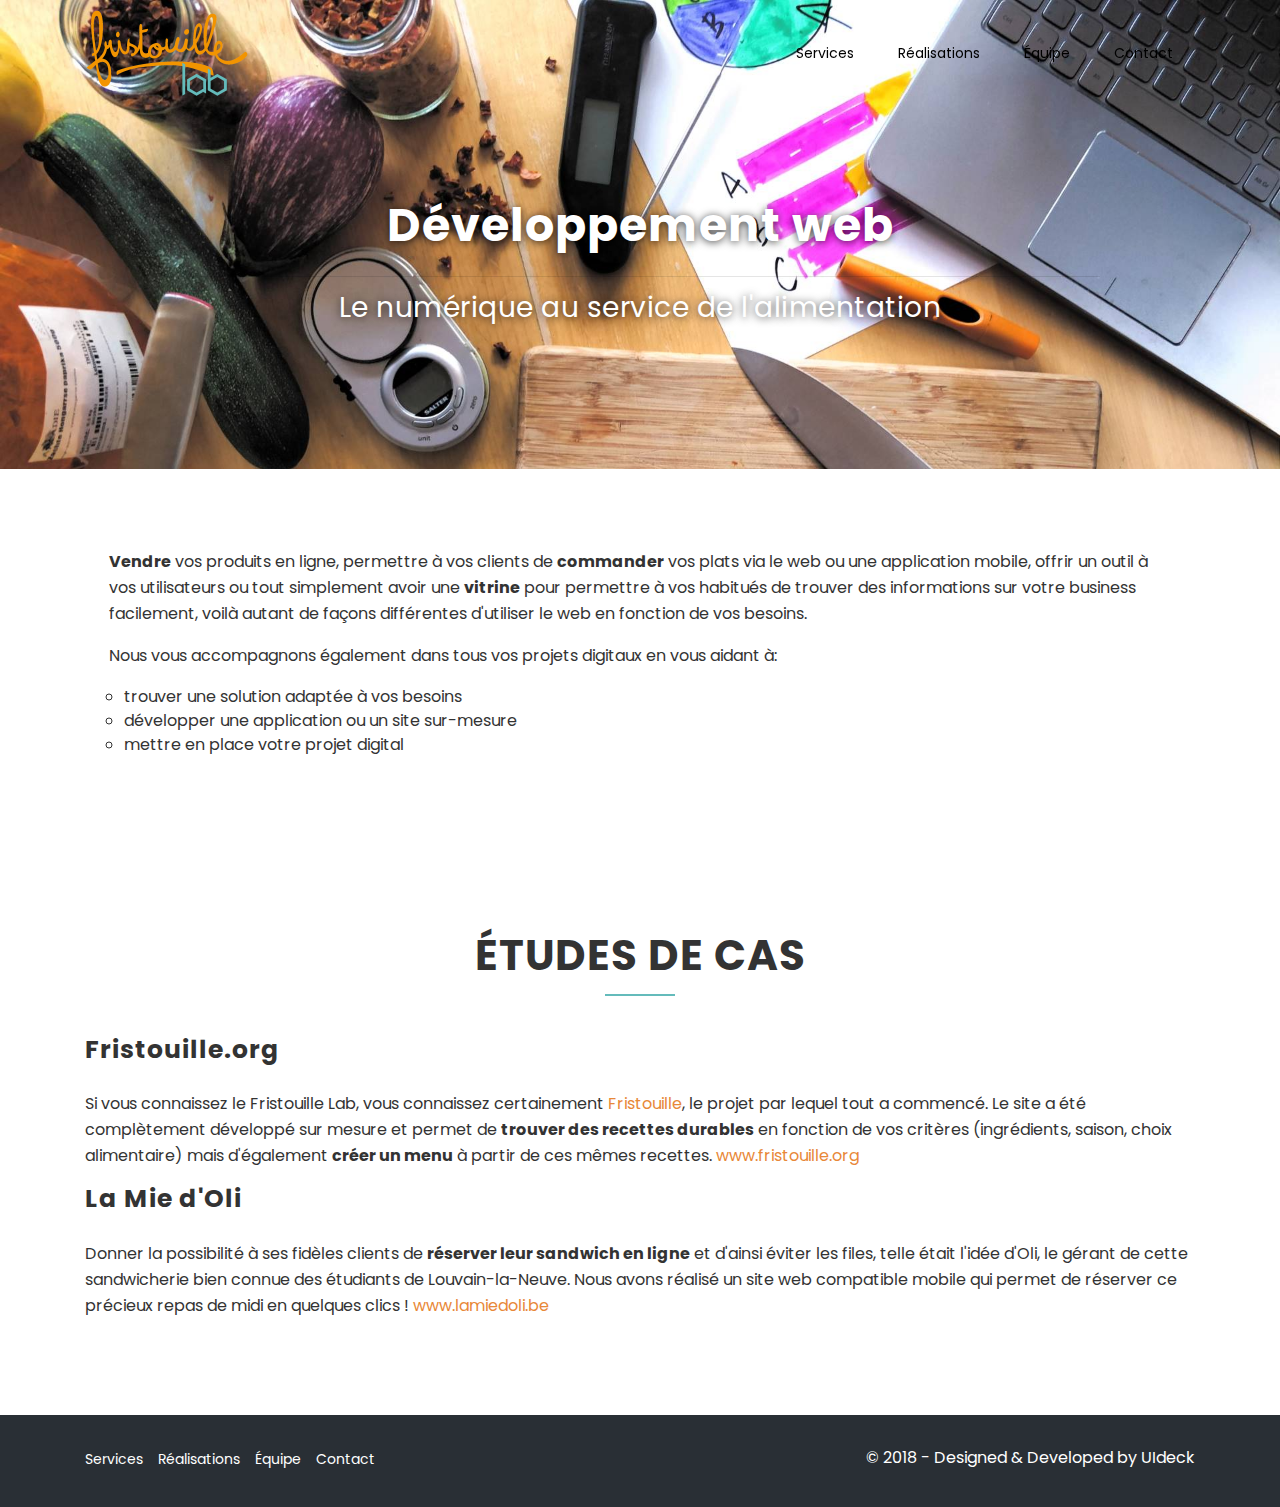
<file: web.html>
<!DOCTYPE html>
<html lang="en">
  <head>
    <!-- Global site tag (gtag.js) - Google Analytics -->
    <script async src="https://www.googletagmanager.com/gtag/js?id=UA-44425372-5"></script>
    <script>
      window.dataLayer = window.dataLayer || [];
      function gtag(){dataLayer.push(arguments);}
      gtag('js', new Date());

      gtag('config', 'UA-44425372-5');
    </script>    
    <!-- Required meta tags -->
    <meta charset="utf-8">
    <meta name="viewport" content="width=device-width, initial-scale=1, shrink-to-fit=no">
    <meta name="keywords" content="Bootstrap, Parallax, Template, Registration, Landing">
    <meta name="viewport" content="width=device-width, initial-scale=1, maximum-scale=1">
    <meta name="author" content="Fristouille">
    <title>Micro-consulting culinaire | Fristouille Lab</title>

    <!-- Bootstrap CSS -->
    <link rel="stylesheet" href="css/bootstrap.min.css">
    <link rel="stylesheet" href="css/font-awesome.min.css">
    <link rel="stylesheet" href="css/line-icons.css">
    <link rel="stylesheet" href="css/owl.carousel.css">
    <link rel="stylesheet" href="css/owl.theme.css">
    <link rel="stylesheet" href="css/nivo-lightbox.css">
    <link rel="stylesheet" href="css/magnific-popup.css">
    <link rel="stylesheet" href="css/slicknav.css">
    <link rel="stylesheet" href="css/animate.css">
    <link rel="stylesheet" href="css/main.css">    
    <link rel="stylesheet" href="css/responsive.css">

  </head>
  <body>

    <!-- Header Section Start -->
    <header id="hero-area" data-stellar-background-ratio="0.5">    
      <!-- Navbar Start -->
      <nav class="navbar navbar-expand-lg fixed-top scrolling-navbar indigo">
        <div class="container">
          <!-- Brand and toggle get grouped for better mobile display -->
          <div class="navbar-header">
            <a href="index.html" class="navbar-brand"><img class="img-fulid" src="img/fristouillelab.png" alt=""></a>
            <button class="navbar-toggler" type="button" data-toggle="collapse" data-target="#main-navbar" aria-controls="main-navbar" aria-expanded="false" aria-label="Toggle navigation">
              <i class="lnr lnr-menu"></i>
            </button>
          </div>
          <div class="collapse navbar-collapse" id="main-navbar">
            <ul class="navbar-nav mr-auto w-100 justify-content-end">
              <li class="nav-item">
                <a class="nav-link page-scroll" href="index.html#services">Services</a>
              </li>
              <li class="nav-item">
                <a class="nav-link page-scroll" href="index.html#portfolios">Réalisations</a>
              </li>
              <li class="nav-item">
                <a class="nav-link page-scroll" href="index.html#team">Équipe</a>
              </li>
              <li class="nav-item">
                <a class="nav-link page-scroll" href="index.html#contact">Contact</a>
              </li>
            </ul>
          </div>
        </div>

        <!-- Mobile Menu Start -->
        <ul class="mobile-menu">
            <li>
              <a class="page-scroll" href="index.html#services">Services</a>
            </li>
            <li>
              <a class="page-scroll" href="index.html#portfolios">Réalisations</a>
            </li>
            <li>
              <a class="page-scroll" href="index.html#team">Équipe</a>
            </li>
            <li>
              <a class="page-scroll" href="index.html#contact">Contact</a>
            </li>
        </ul>
        <!-- Mobile Menu End -->

      </nav>
      <!-- Navbar End -->   
      <div class="container">      
        <div class="row justify-content-md-center">
          <div class="col-md-10">
            <div class="contents text-center">
              <h2 class="section-title wow fadeIn" data-wow-duration="1000ms" data-wow-delay="0.3s">Développement web</h2>
            <hr class="lines wow zoomIn" data-wow-delay="0.3s">
            <p class="section-subtitle wow fadeIn" data-wow-duration="1000ms" data-wow-delay="0.3s">Le numérique au service de l'alimentation</p>
            </div>
          </div>
        </div> 
      </div>     
    </header>
    <!-- Header Section End --> 


    <!-- Services Section Start -->
    <section id="services" class="section">
        <div class="row row justify-content-center">
          <div class="col-lg-10">
            <div >
              <p><strong>Vendre</strong> vos produits en ligne, permettre à vos clients de <strong>commander</strong> vos plats via le web ou une application mobile, offrir un outil à vos utilisateurs ou tout simplement avoir une <strong>vitrine</strong> pour permettre à vos habitués de trouver des informations sur votre business facilement, voilà autant de façons différentes d'utiliser le web en fonction de vos besoins.</p>
<p>Nous vous accompagnons également dans tous vos projets digitaux en vous aidant à:
    <ul class="project-detail">
        <li>trouver une solution adaptée à vos besoins</li>
        <li>développer une application ou un site sur-mesure</li>
        <li>mettre en place votre projet digital</li>
    </ul>
</p>
            </div>
          </div>
        </div>
      </div>
    </section>
    <!-- Services Section End -->

   
    <!-- Portfolio Section -->
    <section id="portfolios" class="section">
      <!-- Container Starts -->
      <div class="container">
        <div class="section-header">          
          <h2 class="section-title">Études de cas</h2>
          <hr class="lines">
        </div>
        <div class="row">          
          <div class="col-md-12">
            <h3 id="fristouille">Fristouille.org</h3>
            <p>Si vous connaissez le Fristouille Lab, vous connaissez certainement <a href="http://www.fristouille.org" target="_blank">Fristouille</a>, le projet par lequel tout a commencé. Le site a été complètement développé sur mesure et permet de <strong>trouver des recettes durables</strong> en fonction de vos critères (ingrédients, saison, choix alimentaire) mais d'également <strong>créer un menu</strong> à partir de ces mêmes recettes.  <a href="http://www.fristouille.org" target="_blank">www.fristouille.org</a> </p>
          </div>
        </div>
          <div class="row">          
          <div class="col-md-12">
            <h3 id="fristouille">La Mie d'Oli</h3>
            <p>Donner la possibilité à ses fidèles clients de <strong>réserver leur sandwich en ligne</strong> et d'ainsi éviter les files, telle était l'idée d'Oli, le gérant de cette sandwicherie bien connue des étudiants de Louvain-la-Neuve. Nous avons réalisé un site web compatible mobile qui permet de réserver ce précieux repas de midi en quelques clics ! <a href="http://www.lamiedoli.be" target="_blank">www.lamiedoli.be</a></p>
          </div>
        </div>
      </div>
    </section>


    <!-- Footer Section Start -->
    <footer>          
      <div class="container">
        <div class="row">
          <!-- Footer Links -->
          <div class="col-lg-6 col-sm-6 col-xs-12">
            <ul class="footer-links">
              <li>
                <a href="index.html#services">Services</a>
              </li>
              <li>
                <a href="index.html#portfolios">Réalisations</a>
              </li>
              <li>
                <a href="index.html#team">Équipe</a>
              </li>
              <li>
                <a href="index.html#contact">Contact</a>
              </li>
            </ul>
          </div>
          <div class="col-lg-6 col-sm-6 col-xs-12">
            <div class="copyright">
              <p>&copy; 2018 - Designed & Developed by <a rel="nofollow" href="https://uideck.com">UIdeck</a></p>
            </div>
          </div>  
        </div>
      </div>
    </footer>
    <!-- Footer Section End --> 

    <!-- Go To Top Link -->
    <a href="#" class="back-to-top">
      <i class="lnr lnr-arrow-up"></i>
    </a>
    
    <div id="loader">
      <div class="spinner">
        <div class="double-bounce1"></div>
        <div class="double-bounce2"></div>
      </div>
    </div>     

    <!-- jQuery first, then Tether, then Bootstrap JS. -->
    <script src="js/jquery-min.js"></script>
    <script src="js/popper.min.js"></script>
    <script src="js/bootstrap.min.js"></script>
    <script src="js/jquery.mixitup.js"></script>
    <script src="js/nivo-lightbox.js"></script>
    <script src="js/owl.carousel.js"></script>    
    <script src="js/jquery.stellar.min.js"></script>    
    <script src="js/jquery.nav.js"></script>    
    <script src="js/scrolling-nav.js"></script>    
    <script src="js/jquery.easing.min.js"></script>    
    <script src="js/smoothscroll.js"></script>    
    <script src="js/jquery.slicknav.js"></script>     
    <script src="js/wow.js"></script>   
    <script src="js/jquery.vide.js"></script>
    <script src="js/jquery.counterup.min.js"></script>    
    <script src="js/jquery.magnific-popup.min.js"></script>    
    <script src="js/waypoints.min.js"></script>    
    <script src="js/form-validator.min.js"></script>
    <script src="js/contact-form-script.js"></script>   
    <script src="js/main.js"></script>
    <script>
        $(document).ready(function(){
            $('a[data-lightbox-gallery]').nivoLightbox();
        });
    </script>
  </body>
</html>
</file>
<file: css/line-icons.css>
@font-face {
	font-family: 'Linearicons-Free';
	src:url('../fonts/Linearicons-Free.eot?w118d');
	src:url('../fonts/Linearicons-Free.eot?#iefixw118d') format('embedded-opentype'),
		url('../fonts/Linearicons-Free.woff2?w118d') format('woff2'),
		url('../fonts/Linearicons-Free.woff?w118d') format('woff'),
		url('../fonts/Linearicons-Free.ttf?w118d') format('truetype'),
		url('../fonts/Linearicons-Free.svg?w118d#Linearicons-Free') format('svg');
	font-weight: normal;
	font-style: normal;
}

.lnr {
	font-family: 'Linearicons-Free';
	speak: none;
	font-style: normal;
	font-weight: normal;
	font-variant: normal;
	text-transform: none;
	line-height: 1;

	/* Better Font Rendering =========== */
	-webkit-font-smoothing: antialiased;
	-moz-osx-font-smoothing: grayscale;
}

.lnr-home:before {
	content: "\e800";
}
.lnr-apartment:before {
	content: "\e801";
}
.lnr-pencil:before {
	content: "\e802";
}
.lnr-magic-wand:before {
	content: "\e803";
}
.lnr-drop:before {
	content: "\e804";
}
.lnr-lighter:before {
	content: "\e805";
}
.lnr-poop:before {
	content: "\e806";
}
.lnr-sun:before {
	content: "\e807";
}
.lnr-moon:before {
	content: "\e808";
}
.lnr-cloud:before {
	content: "\e809";
}
.lnr-cloud-upload:before {
	content: "\e80a";
}
.lnr-cloud-download:before {
	content: "\e80b";
}
.lnr-cloud-sync:before {
	content: "\e80c";
}
.lnr-cloud-check:before {
	content: "\e80d";
}
.lnr-database:before {
	content: "\e80e";
}
.lnr-lock:before {
	content: "\e80f";
}
.lnr-cog:before {
	content: "\e810";
}
.lnr-trash:before {
	content: "\e811";
}
.lnr-dice:before {
	content: "\e812";
}
.lnr-heart:before {
	content: "\e813";
}
.lnr-star:before {
	content: "\e814";
}
.lnr-star-half:before {
	content: "\e815";
}
.lnr-star-empty:before {
	content: "\e816";
}
.lnr-flag:before {
	content: "\e817";
}
.lnr-envelope:before {
	content: "\e818";
}
.lnr-paperclip:before {
	content: "\e819";
}
.lnr-inbox:before {
	content: "\e81a";
}
.lnr-eye:before {
	content: "\e81b";
}
.lnr-printer:before {
	content: "\e81c";
}
.lnr-file-empty:before {
	content: "\e81d";
}
.lnr-file-add:before {
	content: "\e81e";
}
.lnr-enter:before {
	content: "\e81f";
}
.lnr-exit:before {
	content: "\e820";
}
.lnr-graduation-hat:before {
	content: "\e821";
}
.lnr-license:before {
	content: "\e822";
}
.lnr-music-note:before {
	content: "\e823";
}
.lnr-film-play:before {
	content: "\e824";
}
.lnr-camera-video:before {
	content: "\e825";
}
.lnr-camera:before {
	content: "\e826";
}
.lnr-picture:before {
	content: "\e827";
}
.lnr-book:before {
	content: "\e828";
}
.lnr-bookmark:before {
	content: "\e829";
}
.lnr-user:before {
	content: "\e82a";
}
.lnr-users:before {
	content: "\e82b";
}
.lnr-shirt:before {
	content: "\e82c";
}
.lnr-store:before {
	content: "\e82d";
}
.lnr-cart:before {
	content: "\e82e";
}
.lnr-tag:before {
	content: "\e82f";
}
.lnr-phone-handset:before {
	content: "\e830";
}
.lnr-phone:before {
	content: "\e831";
}
.lnr-pushpin:before {
	content: "\e832";
}
.lnr-map-marker:before {
	content: "\e833";
}
.lnr-map:before {
	content: "\e834";
}
.lnr-location:before {
	content: "\e835";
}
.lnr-calendar-full:before {
	content: "\e836";
}
.lnr-keyboard:before {
	content: "\e837";
}
.lnr-spell-check:before {
	content: "\e838";
}
.lnr-screen:before {
	content: "\e839";
}
.lnr-smartphone:before {
	content: "\e83a";
}
.lnr-tablet:before {
	content: "\e83b";
}
.lnr-laptop:before {
	content: "\e83c";
}
.lnr-laptop-phone:before {
	content: "\e83d";
}
.lnr-power-switch:before {
	content: "\e83e";
}
.lnr-bubble:before {
	content: "\e83f";
}
.lnr-heart-pulse:before {
	content: "\e840";
}
.lnr-construction:before {
	content: "\e841";
}
.lnr-pie-chart:before {
	content: "\e842";
}
.lnr-chart-bars:before {
	content: "\e843";
}
.lnr-gift:before {
	content: "\e844";
}
.lnr-diamond:before {
	content: "\e845";
}
.lnr-linearicons:before {
	content: "\e846";
}
.lnr-dinner:before {
	content: "\e847";
}
.lnr-coffee-cup:before {
	content: "\e848";
}
.lnr-leaf:before {
	content: "\e849";
}
.lnr-paw:before {
	content: "\e84a";
}
.lnr-rocket:before {
	content: "\e84b";
}
.lnr-briefcase:before {
	content: "\e84c";
}
.lnr-bus:before {
	content: "\e84d";
}
.lnr-car:before {
	content: "\e84e";
}
.lnr-train:before {
	content: "\e84f";
}
.lnr-bicycle:before {
	content: "\e850";
}
.lnr-wheelchair:before {
	content: "\e851";
}
.lnr-select:before {
	content: "\e852";
}
.lnr-earth:before {
	content: "\e853";
}
.lnr-smile:before {
	content: "\e854";
}
.lnr-sad:before {
	content: "\e855";
}
.lnr-neutral:before {
	content: "\e856";
}
.lnr-mustache:before {
	content: "\e857";
}
.lnr-alarm:before {
	content: "\e858";
}
.lnr-bullhorn:before {
	content: "\e859";
}
.lnr-volume-high:before {
	content: "\e85a";
}
.lnr-volume-medium:before {
	content: "\e85b";
}
.lnr-volume-low:before {
	content: "\e85c";
}
.lnr-volume:before {
	content: "\e85d";
}
.lnr-mic:before {
	content: "\e85e";
}
.lnr-hourglass:before {
	content: "\e85f";
}
.lnr-undo:before {
	content: "\e860";
}
.lnr-redo:before {
	content: "\e861";
}
.lnr-sync:before {
	content: "\e862";
}
.lnr-history:before {
	content: "\e863";
}
.lnr-clock:before {
	content: "\e864";
}
.lnr-download:before {
	content: "\e865";
}
.lnr-upload:before {
	content: "\e866";
}
.lnr-enter-down:before {
	content: "\e867";
}
.lnr-exit-up:before {
	content: "\e868";
}
.lnr-bug:before {
	content: "\e869";
}
.lnr-code:before {
	content: "\e86a";
}
.lnr-link:before {
	content: "\e86b";
}
.lnr-unlink:before {
	content: "\e86c";
}
.lnr-thumbs-up:before {
	content: "\e86d";
}
.lnr-thumbs-down:before {
	content: "\e86e";
}
.lnr-magnifier:before {
	content: "\e86f";
}
.lnr-cross:before {
	content: "\e870";
}
.lnr-menu:before {
	content: "\e871";
}
.lnr-list:before {
	content: "\e872";
}
.lnr-chevron-up:before {
	content: "\e873";
}
.lnr-chevron-down:before {
	content: "\e874";
}
.lnr-chevron-left:before {
	content: "\e875";
}
.lnr-chevron-right:before {
	content: "\e876";
}
.lnr-arrow-up:before {
	content: "\e877";
}
.lnr-arrow-down:before {
	content: "\e878";
}
.lnr-arrow-left:before {
	content: "\e879";
}
.lnr-arrow-right:before {
	content: "\e87a";
}
.lnr-move:before {
	content: "\e87b";
}
.lnr-warning:before {
	content: "\e87c";
}
.lnr-question-circle:before {
	content: "\e87d";
}
.lnr-menu-circle:before {
	content: "\e87e";
}
.lnr-checkmark-circle:before {
	content: "\e87f";
}
.lnr-cross-circle:before {
	content: "\e880";
}
.lnr-plus-circle:before {
	content: "\e881";
}
.lnr-circle-minus:before {
	content: "\e882";
}
.lnr-arrow-up-circle:before {
	content: "\e883";
}
.lnr-arrow-down-circle:before {
	content: "\e884";
}
.lnr-arrow-left-circle:before {
	content: "\e885";
}
.lnr-arrow-right-circle:before {
	content: "\e886";
}
.lnr-chevron-up-circle:before {
	content: "\e887";
}
.lnr-chevron-down-circle:before {
	content: "\e888";
}
.lnr-chevron-left-circle:before {
	content: "\e889";
}
.lnr-chevron-right-circle:before {
	content: "\e88a";
}
.lnr-crop:before {
	content: "\e88b";
}
.lnr-frame-expand:before {
	content: "\e88c";
}
.lnr-frame-contract:before {
	content: "\e88d";
}
.lnr-layers:before {
	content: "\e88e";
}
.lnr-funnel:before {
	content: "\e88f";
}
.lnr-text-format:before {
	content: "\e890";
}
.lnr-text-format-remove:before {
	content: "\e891";
}
.lnr-text-size:before {
	content: "\e892";
}
.lnr-bold:before {
	content: "\e893";
}
.lnr-italic:before {
	content: "\e894";
}
.lnr-underline:before {
	content: "\e895";
}
.lnr-strikethrough:before {
	content: "\e896";
}
.lnr-highlight:before {
	content: "\e897";
}
.lnr-text-align-left:before {
	content: "\e898";
}
.lnr-text-align-center:before {
	content: "\e899";
}
.lnr-text-align-right:before {
	content: "\e89a";
}
.lnr-text-align-justify:before {
	content: "\e89b";
}
.lnr-line-spacing:before {
	content: "\e89c";
}
.lnr-indent-increase:before {
	content: "\e89d";
}
.lnr-indent-decrease:before {
	content: "\e89e";
}
.lnr-pilcrow:before {
	content: "\e89f";
}
.lnr-direction-ltr:before {
	content: "\e8a0";
}
.lnr-direction-rtl:before {
	content: "\e8a1";
}
.lnr-page-break:before {
	content: "\e8a2";
}
.lnr-sort-alpha-asc:before {
	content: "\e8a3";
}
.lnr-sort-amount-asc:before {
	content: "\e8a4";
}
.lnr-hand:before {
	content: "\e8a5";
}
.lnr-pointer-up:before {
	content: "\e8a6";
}
.lnr-pointer-right:before {
	content: "\e8a7";
}
.lnr-pointer-down:before {
	content: "\e8a8";
}
.lnr-pointer-left:before {
	content: "\e8a9";
}
</file>
<file: css/responsive.css>
/* only small desktops */
/* tablets */
/* only small tablets */
@media (min-width: 768px) and (max-width: 991px) {
  #hero-area .contents h1 {
    font-size: 28px;
  }
  .item-boxes h4 {
    font-size: 18px;
  }
  #features .show-box img {
    display: none;
  }
  .pricing-table .pricing-details ul li {
    font-size: 12px;
  }
  .counters .facts-item .fact-count h4 {
    font-size: 14px;
  }
  .single-team {
    margin-bottom: 30px;
  }
  .meta-tags span {
    margin-right: 3px;
  }
  .meta-tags span i {
    margin-right: 0px;
  }
  #blog .blog-item-text h3 {
    font-size: 14px;
    line-height: 20px;
  }
}

/* mobile or only mobile */
@media (max-width: 767px) {
  .section-header .section-title {
    font-size: 20px;
  }
  #hero-area .contents {
    padding: 100px 0 80px;
  }
  #hero-area .contents h1 {
    font-size: 18px;
    line-height: 30px;
  }
  #features .show-box img {
    display: none;
  }
  #features .box-item .text h4 {
    font-size: 14px;
  }
  .controls {
    margin: 0px;
  }
  .controls .btn {
    font-size: 13px;
    padding: 7px 7px;
  }
  .video-promo .video-promo-content h2 {
    font-size: 22px;
  }
  .pricing-table {
    margin-bottom: 15px;
  }
  .counters .facts-item {
    margin-bottom: 30px;
  }
  .single-team {
    margin-bottom: 15px;
  }
  .contact-us {
    margin-bottom: 30px;
  }
  .contact-us h3 {
    font-size: 28px;
  }
  .footer-links li a {
    margin-right: 10px;
  }
  .copyright {
    float: left;
  }
}
</file>
<file: css/main.css>
/*
* Mate - Bootstrap 4 Template
* Build Date: December 2017
* Last updated: December 2017
* Version: 1.0
* Author: UIdeck
* Copyright (C) 2018 UIdeck
*/
/* ------------------------------------- */
/* TABLE OF CONTENTS
/* -------------------------------------
  1. IMPORT GOOGLE FONTS
  2. GENERAL
    -2.1 SECTION TITLE
    -2.2 BUTTONS
    -2.3 SOCIAL ICON
    -2.4 PRE LOADER
    -2.5 SCROLL TO UP
  3. HERO AREA 
  4. NAVBAR
  5. SERVICES SECTION
  6. FEATURES SECTION
  7. VIDEO PROMO SECTION
  8. PORTFOLIO SECTION
  9. PRICING TABLE 
  10. COUNTER SECTION
  11. TESTIMONIAL AREA
  12. TEAM SECTION
  13. BLOG SECTION
  14. CONTACT SECTION
  15. FOOTER SECTION
    -15.1 COMING SOON PAGE
  ------------------------------------- */
/* ==========================================================================
   1. IMPORT GOOGLE FONTS
   ========================================================================== */
@import url("https://fonts.googleapis.com/css?family=Poppins:400,700");
/* ==========================================================================
   2. GENERAL
   ========================================================================== */
body {
  font-family: 'Poppins', sans-serif;
  color: #333;
  font-size: 14px;
  font-weight: 400;
  background: #fff;
  overflow-x: hidden;
}

html {
  overflow-x: hidden;
}

p {
  font-size: 16px;
  line-height: 26px;
}

a:hover, a:focus {
  color: #64BBBB;
}

a {
  -webkit-transition: all 0.2s linear;
  -moz-transition: all 0.2s linear;
  -o-transition: all 0.2s linear;
  transition: all 0.2s linear;
}

h1, h2, h3, h4, h5 {
  font-family: 'Poppins', sans-serif;
  font-size: 40px;
  font-weight: 700;
  letter-spacing: 1px;
}

h3{
    font-size: 25px;
    padding-bottom: 20px;
}

h4{
    font-size: 20px;
    padding-bottom: 20px;
}


ul {
  margin: 0;
  padding: 0;
}

ul li {
  list-style: none;
}

a{
color: #e88838;
}

a:hover,
a:focus {
  text-decoration: none;
  outline: none;
    
}

a:not([href]):not([tabindex]) {
  color: #fff;
}

a:not([href]):not([tabindex]):focus, a:not([href]):not([tabindex]):hover {
  color: #64BBBB;
}

/* ==========================================================================
   2.1 Section Title
   ========================================================================== */

.section {
  padding: 80px 0;
}

body.innerpage .section{
  padding: 40px 0;
}

.section-header {
  color: #fff;
  margin-bottom: 40px;
  text-align: center;
}

.section-header .section-title {
  font-size: 42px;
  margin-top: 0;
  text-transform: uppercase;
  font-weight: 700;
  color: #333;
  position: relative;
}

.section-header .section-title span {
  color: #64BBBB;
}

.section-header .section-subtitle {
  margin-top: 15px;
  color: #333;
  font-size: 14px;
  font-weight: 400;
}

.section-header .lines {
  margin: auto;
  width: 70px;
  position: relative;
  border-top: 2px solid #64BBBB;
  margin-top: 15px;
}

/* ==========================================================================
   2.2 Buttons
   ========================================================================== */
.btn {
  font-size: 14px;
  padding: 11px 40px;
  border-radius: 0px;
  font-weight: 400;
  color: #fff;
  text-transform: uppercase;
  -webkit-transition: all 0.2s linear;
  -moz-transition: all 0.2s linear;
  -o-transition: all 0.2s linear;
  transition: all 0.2s linear;
  display: inline-block;
}

.btn:focus,
.btn:active {
  box-shadow: none;
  outline: none;
  color: #fff;
}

.btn-common {
  border: 1px solid #64BBBB;
  background: #64BBBB;
  position: relative;
  color: #fff;
  z-index: 1;
  /*border-radius: 30px;*/
}

.btn-common:hover {
  color: #fff;
  background: #e88838;
  border-color: #e88838;
  transition: all .50s ease-in-out;
  -moz-transition: all .50s ease-in-out;
  -webkit-transition: all .50s ease-in-out;
}

.btn-border {
  color: #fff;
  background-color: transparent;
  border: 2px solid #fff;
  border-radius: 4px;
}

.btn-border:hover {
  border: 2px solid #fff;
  color: #fff;
  background-color: #64BBBB;
}

.btn-lg {
  padding: 14px 33px;
  text-transform: uppercase;
  font-size: 16px;
}

.btn-rm {
  padding: 7px 0px;
  color: #999;
  text-transform: capitalize;
}

.btn-rm i {
  vertical-align: middle;
}

button:focus {
  outline: none !important;
}

.clear {
  clear: both;
}

/* ==========================================================================
   2.3 Social Iocns
   ========================================================================== */
.social-icons {
  margin-top: 40px;
}

.social-icons ul {
  margin: 0;
  padding: 0;
  list-style: none;
}

.social-icons ul li {
  display: inline;
}

.social-icons ul li a {
  display: inline-block;
  margin-right: 5px;
  margin-bottom: 15px;
  border-radius: 50%;
  line-height: 40px;
  width: 40px;
  height: 40px;
  text-align: center;
  background: #ddd;
  font-size: 16px;
}

.social-icons ul li a:hover {
  color: #fff;
}

.facebook a {
  color: #4867AA;
}

.facebook a:hover {
  background: #4867AA;
}

.twitter a {
  color: #1DA1F2;
}

.twitter a:hover {
  background: #1DA1F2;
}

.google-plus a {
  color: #DD4D42;
}

.google-plus a:hover {
  background: #DD4D42;
}

.youtube a {
  color: #DF2926;
}

.youtube a:hover {
  background: #DF2926;
}

.linkedin a {
  color: #007BB6;
}

.linkedin a:hover {
  background: #007BB6;
}

.pinterest a {
  color: #BD081C;
}

.pinterest a:hover {
  background: #BD081C;
}

.dribbble a {
  color: #EA4C89;
}

.dribbble a:hover {
  background: #EA4C89;
}

.behance a {
  color: #0B7CFF;
}

.behance a:hover {
  background: #0B7CFF;
}

/* ==========================================================================
	 2.4  Pre Loader
	 ========================================================================== */
#loader {
  position: fixed;
  top: 0;
  left: 0;
  width: 100%;
  height: 100%;
  background: #333;
  z-index: 9999999999;
}

.spinner {
  width: 40px;
  height: 40px;
  top: 45%;
  position: relative;
  margin: 0px auto;
}

.double-bounce1, .double-bounce2 {
  width: 100%;
  height: 100%;
  border-radius: 50%;
  background-color: #64BBBB;
  opacity: 0.6;
  position: absolute;
  top: 0;
  left: 0;
  -webkit-animation: sk-bounce 2.0s infinite ease-in-out;
  animation: sk-bounce 2.0s infinite ease-in-out;
}

.double-bounce2 {
  -webkit-animation-delay: -1.0s;
  animation-delay: -1.0s;
}

@-webkit-keyframes sk-bounce {
  0%, 100% {
    -webkit-transform: scale(0);
  }
  50% {
    -webkit-transform: scale(1);
  }
}

@keyframes sk-bounce {
  0%, 100% {
    transform: scale(0);
    -webkit-transform: scale(0);
  }
  50% {
    transform: scale(1);
    -webkit-transform: scale(1);
  }
}

/* ========================================================================== 
  -2.5 Scroll To Up 
   ========================================================================== */
.back-to-top {
  display: none;
  position: fixed;
  bottom: 18px;
  right: 15px;
}

.back-to-top i {
  display: block;
  width: 36px;
  height: 36px;
  line-height: 36px;
  color: #fff;
  font-size: 14px;
  text-align: center;
  border-radius: 4px;
  background-color: #64BBBB;
  -webkit-transition: all 0.2s linear;
  -moz-transition: all 0.2s linear;
  -o-transition: all 0.2s linear;
  transition: all 0.2s linear;
}

/* ==========================================================================
   3. Hero Area
   ========================================================================== */
#hero-area {
  background: url(../img/hero-area.jpg) fixed no-repeat;
  background-size: cover;
  color: #fff;
  overflow: hidden;
  position: relative;
}

#hero-area .overlay {
  position: absolute;
  width: 100%;
  height: 100%;
  top: 0px;
  left: 0px;
  background: #64BBBB;
  opacity: 0.9;
}

#hero-area .contents {
  padding: 200px 0 130px;
}

#hero-area .contents h1, #hero-area .contents h2 {
  color: #ffffff;
  font-size: 46px;
  font-weight: 700;
  margin-bottom: 25px;
text-shadow: 0px 1px 9px rgba(0, 0, 0, 0.75);
}

#hero-area .contents p {
  font-size: 28px;
  font-weight: 400;
  line-height: 30px;
  letter-spacing: 0.5px;
  color: #ffffff;
text-shadow: 0px 1px 9px rgba(0, 0, 0, 0.75);

}

#hero-area .contents .btn {
  margin: 25px 25px 0px 0px;
  text-transform: uppercase;
}

#hero-area .banner_bottom_btn {
  margin-top: 40px;
}

#hero-area .banner_bottom_btn i {
  color: #fff;
  font-size: 48px;
  -webkit-transition: all 0.2s linear;
  -moz-transition: all 0.2s linear;
  -o-transition: all 0.2s linear;
  transition: all 0.2s linear;
}

#hero-area .banner_bottom_btn i:hover {
  color: #64BBBB;
}

/* ==========================================================================
   4. Navbar Style
   ========================================================================== */
.navbar-brand {
  position: relative;
  padding: 0px;
}

.top-nav-collapse {
  background: #fff;
  z-index: 999999;
  top: 0px !important;
  padding: 0;
  box-shadow: 0px 3px 6px 3px rgba(0, 0, 0, 0.06);
  -webkit-animation-duration: 1s;
  animation-duration: 1s;
  -webkit-animation-fill-mode: both;
  animation-fill-mode: both;
  -webkit-animation-name: fadeInDown;
  animation-name: fadeInDown;
  background: #fff !important;
}

.top-nav-collapse .navbar-brand {
  top: 0px;
}

.top-nav-collapse .navbar-nav .nav-link {
  color: #333 !important;
  margin-top: 0px !important;
  margin-bottom: 0px !important;
}

.top-nav-collapse .navbar-nav .nav-link:hover {
  color: #64BBBB !important;
}

.top-nav-collapse .navbar-nav .nav-link.active {
  color: #fff !important;
}

.indigo {
  background: transparent;
}

.navbar-expand-lg .navbar-nav .nav-link {
  color: #000;
  padding: 0 22px;
  margin-top: 20px;
  margin-bottom: 20px;
  line-height: 40px;
  /*border-radius: 30px;*/
  background: transparent;
  -webkit-transition: all 0.3s ease-in-out;
  -moz-transition: all 0.3s ease-in-out;
  transition: all 0.3s ease-in-out;
}

.navbar-expand-lg .navbar-nav li a:hover,
.navbar-expand-lg .navbar-nav li .active > a,
.navbar-expand-lg .navbar-nav li a:focus {
  color: #64BBBB;
}

.navbar .nav-link.active {
  color: #fff !important;
  background: #64BBBB;
}

.dropdown-toggle::after {
  display: none;
}

.slicknav_btn {
  border-color: #64BBBB;
}

.slicknav_menu .slicknav_icon-bar {
  background: #64BBBB;
}

/* only small tablets */
@media (min-width: 768px) and (max-width: 991px) {
  #nav-main li a.nav-link {
    padding-top: 18px;
  }
}

.navbar-toggler {
  display: none;
}

.mobile-menu {
  display: none;
}

.slicknav_menu {
  display: none;
}

@media screen and (max-width: 768px) {
  .navbar-header {
    width: 100%;
  }
  .navbar-brand {
    position: absolute;
    padding: 0px;
    top: 0;
  }
  .navbar-brand img {
    width: 70%;
  }
  #mobile-menu {
    display: none;
  }
  .slicknav_menu {
    display: block;
  }
  .slicknav_nav .active a {
    background: #64BBBB;
    color: #fff;
  }
  .slicknav_nav a:hover, .slicknav_nav .active {
    color: #64BBBB;
    background: #f8f9fa;
  }
  .slicknav_nav .dropdown li a.active {
    background: #f8f9fa;
    color: #64BBBB;
  }
}

/* ==========================================================================
  5. Services section
   ========================================================================== */
.item-boxes {
  text-align: center;
  padding: 0px 15px;
  margin-bottom: 15px;
  -webkit-transition: all 0.3s ease 0s;
  -moz-transition: all 0.3s ease 0s;
  transition: all 0.3s ease 0s;
}

.item-boxes .icon {
  width: 60px;
  height: 60px;
  text-align: center;
  border: 1px solid #f1f1f1;
  display: inline-block;
  border-radius: 30px;
  margin-bottom: 30px;
  -webkit-transition: all 0.3s ease-in-out;
  -moz-transition: all 0.3s ease-in-out;
  transition: all 0.3s ease-in-out;
}

.item-boxes .icon i {
  font-size: 26px;
  line-height: 60px;
  color: #64BBBB;
}

.item-boxes h4 {
  font-size: 20px;
  font-weight: 700;
  margin-bottom: 10px;
}

.item-boxes:hover .icon {
  background: #64BBBB;
}

.item-boxes:hover .icon i {
  color: #fff;
}

/* ==========================================================================
  6. Features Section Style
   ========================================================================== */
#features {
  background: url(../img/bg1.jpg) fixed no-repeat;
  background-size: cover;
  color: #fff;
  overflow: hidden;
  position: relative;
}

#features .section-title {
  color: #fff;
}

#features .section-subtitle {
  color: #fff;
}

#features .icon {
  display: inline-block;
  width: 60px;
  height: 60px;
  border-radius: 30px;
  text-align: center;
  position: relative;
  z-index: 1;
}

#features .box-item {
  padding: 15px 0;
}

#features .box-item .icon {
  border: 1px solid #64BBBB;
  text-align: center;
  float: left;
  -webkit-transition: all 0.2s linear;
  -moz-transition: all 0.2s linear;
  -o-transition: all 0.2s linear;
  transition: all 0.2s linear;
}

#features .box-item .icon i {
  color: #64BBBB;
  font-size: 24px;
  line-height: 60px;
  -webkit-transition: all 0.2s linear;
  -moz-transition: all 0.2s linear;
  -o-transition: all 0.2s linear;
  transition: all 0.2s linear;
}

#features .box-item .text {
  padding-left: 80px;
}

#features .box-item .text h4 {
  color: #64BBBB;
  font-weight: 700;
  font-size: 16px;
  text-transform: uppercase;
  line-height: 22px;
}

#features .box-item .text p {
  font-size: 14px;
  line-height: 26px;
}

#features .box-item:hover .icon {
  background: #64BBBB;
}

#features .box-item:hover .icon i {
  color: #ffffff;
}

#features .show-box img {
  position: absolute;
  bottom: -120px;
}

/* ==========================================================================
  7. Video promo Style
   ========================================================================== */
.video-promo {
  background: #64BBBB;
  color: #fff;
  overflow: hidden;
  position: relative;
}

.video-promo .video-promo-content {
  color: #fff;
}

.video-promo .video-promo-content h2 {
  color: #fff;
  font-size: 30px;
  text-transform: uppercase;
  margin-bottom: 30px;
}

.video-promo .video-promo-content p {
  margin-bottom: 30px;
}

.video-promo .video-promo-content .video-popup {
  width: 80px;
  height: 80px;
  text-align: center;
  border: 3px solid #fff;
  color: #fff;
  border-radius: 50%;
  display: inline-block;
  font-size: 30px;
  -webkit-transition: all 0.5s ease-in-out;
  -moz-transition: all 0.5s ease-in-out;
  transition: all 0.5s ease-in-out;
}

.video-promo .video-promo-content .video-popup i {
  line-height: 72px;
}

.overlay {
  position: absolute;
  width: 100%;
  height: 100%;
  top: 0px;
  left: 0px;
  background: #64BBBB;
  opacity: 0.9;
  filter: alpha(opacity=90);
}


/* ==========================================================================
  8. Portfolio Section
   ========================================================================== */
#portfolios .mix {
  padding: 10px;
}

#portfolios .portfolio-item .shot-item {
  margin: 0px;
}

#portfolio .mix {
  display: none;
}

.controls {
  text-align: center;
  padding: 0px 0px 20px;
}

.controls .active {
  color: #64BBBB !important;
  border-color: #64BBBB;
  background: transparent;
}

.controls .btn {
  text-transform: uppercase;
  margin: 2px;
}

.controls .btn:hover {
  color: #000000 !important;
}

.controls:hover {
  cursor: pointer;
}

.portfolio-img {
  overflow: hidden;
  display: block;
  position: relative;
}

.portfolio-img img {
  width: 100%;
}

.shot-item {
  margin-right: 15px;
  border-radius: 4px;
  background: #fff;
  position: relative;
}

.shot-item img {
  width: 100%;
}

.shot-item .overlay {
  position: absolute;
  width: 100%;
  height: 100%;
  text-align: center;
  opacity: 0;
  background: rgba(0, 0, 0, 0.7);
  top: 0;
  left: 0;
}

.shot-item:hover .overlay {
  opacity: 1;
}

.overlay .item-icon {
  height: 48px;
  width: 48px;
  line-height: 48px;
  color: #64BBBB;
  left: 50%;
  margin-left: -24px;
  margin-top: -24px;
  top: 50%;
  position: absolute;
  z-index: 2;
  visibility: hidden;
  opacity: 0;
  cursor: pointer;
  text-align: center;
  font-size: 20px;
  -webkit-transition: all 0.5s ease-in-out;
  -moz-transition: all 0.5s ease-in-out;
  transition: all 0.5s ease-in-out;
  border: 1px solid #64BBBB;
  border-radius: 50%;
}

.overlay p {
    top: calc(50% + 48px);
    position:  absolute;
    text-align: center;
    left:50%;
    transform: translate(-50%,-50%);
}

.overlay .item-icon:hover {
  background: #64BBBB;
  color: #fff;
}

.shot-item:hover .item-icon {
  visibility: visible;
  opacity: 1;
}

/* ==========================================================================
	9. Pricing Table
	========================================================================== */
.pricing-table {
  padding: 0px 0px 40px 0px;
  margin: 0 auto;
  margin-bottom: 5px;
  border: transparent;
  text-align: center;
  background-color: #FFFFFF;
  border: 1px solid #f1f1f1;
  -webkit-transition: all 0.3s;
  -moz-transition: all 0.3s;
  transition: all 0.3s;
}

.pricing-table:hover {
  box-shadow: 0 0 20px 0 rgba(0, 0, 0, 0.1);
}

.pricing-table .pricing-details h2 {
  font-size: 26px;
  font-weight: 700;
  color: #333;
  margin-bottom: 20px;
  text-transform: uppercase;
  background: #f1f1f1;
  padding: 30px 0;
}

.pricing-table .pricing-details span {
  display: inline-block;
  font-size: 48px;
  font-weight: 400;
  color: #64BBBB;
  margin-bottom: 20px;
}

.pricing-table .pricing-details ul {
  margin-bottom: 35px;
}

.pricing-table .pricing-details ul li {
  padding: 10px;
  font-size: 15px;
  border-bottom: 1px dotted #f1f1f1;
}

.table-left {
  margin-top: 20px;
}

/* ==========================================================================
 10. Counter Section Style
 ========================================================================== */
.counters {
  background: url(../img/counter.jpg) fixed;
  position: relative;
}

.counters .facts-item {
  text-align: center;
  color: #fff;
}

.counters .facts-item .icon {
  margin-bottom: 30px;
}

.counters .facts-item .icon i {
  font-size: 50px;
  color: #fff;
}

.counters .facts-item .fact-count h3 {
  font-size: 35px;
  color: #fff;
  margin-bottom: 15px;
}

.counters .facts-item .fact-count h4 {
  font-size: 20px;
  font-weight: 400;
  color: #fff;
}

/* ==========================================================================
11. Testimonial Section Style
 ========================================================================== */
#testimonial {
  background: url(../img/testimonial-bg.jpg) fixed no-repeat;
  background-size: cover;
  color: #fff;
  overflow: hidden;
  position: relative;
}

.testimonial-item {
  text-align: center;
}

.testimonial-item img {
  width: 80px;
  border: 3px solid #fff;
  height: 80px;
  border-radius: 50%;
}

.testimonial-item .testimonial-text h3 {
  font-size: 15px;
  font-weight: 700;
}

.testimonial-item .testimonial-text span {
  font-size: 14px;
  color: #999;
}

.testimonial-item .testimonial-text p {
  font-size: 14px;
  font-weight: 400;
  padding: 36px 10px 30px 10px;
  margin: 0;
  line-height: 30px;
}

.owl-theme .owl-controls .owl-page span {
  background: #64BBBB;
}

.owl-theme .owl-controls {
  margin-top: 20px;
}

/* ==========================================================================
  12. Team Section
   ========================================================================== */
.single-team:hover .team-details {
  opacity: 1;
}

.single-team {
  position: relative;
  -webkit-transition: 0.5s;
  transition: 0.5s;
  box-shadow: 0px 0px 5px rgba(0, 0, 0, 0.1);
  border-radius: 0px;
  background: #64BBBB;
  overflow: hidden;
}

.single-team img {
  width: 100%;
}

.single-team .team-inner {
  -webkit-transition: 0.5s;
  transition: 0.5s;
}

.single-team .team-details {
  text-align: center;
  -webkit-transition: 0.5s;
  -moz-transition: 0.5s;
  transition: 0.5s;
  border-radius: 0px;
  background: #f1f1f1;
  padding: 15px;
  min-height: 300px;
}

.single-team .team-details .team-title {
  margin-bottom: 5px;
  font-size: 20px;
  font-weight: 700;
  color: #333;
}

.single-team .team-details p {
  color: #333;
}

.single-team .social-list li {
  display: inline-block;
}

.single-team .social-list li a {
  display: block;
  height: 34px;
  line-height: 34px;
  text-align: center;
  width: 34px;
  margin: 2px;
  color: #64BBBB;
  font-size: 14px;
  background: #fff;
  border-radius: 50px;
  -webkit-transition: 0.5s;
  -moz-transition: 0.5s;
  transition: 0.5s;
}

.single-team .social-list .facebook a:hover {
  background: #4867aa;
  color: #fff;
}

.single-team .social-list .twitter a:hover {
  background: #1da1f2;
  color: #fff;
}

.single-team .social-list .google-plus a:hover {
  background: #dd4d42;
  color: #fff;
}

.single-team .social-list .linkedin a:hover {
  background: #007bb6;
  color: #fff;
}

/* ==========================================================================
  13. Blog 
   ========================================================================== */
#blog .blog-item-wrapper {
  background: #fff;
  border-radius: 0px;
  -webkit-transition: transform 0.2s linear, -webkit-box-shadow 0.2s linear;
  -moz-transition: transform 0.2s linear, -moz-box-shadow 0.2s linear;
  transition: transform 0.2s linear, box-shadow 0.2s linear;
}

#blog .blog-item-wrapper:hover .blog-item-img:before {
  opacity: 1;
  height: 100%;
  width: 100%;
}

#blog .blog-item-img {
  position: relative;
}

#blog .blog-item-img img {
  width: 100%;
}

#blog .blog-item-text {
  padding: 20px 0;
}

#blog .blog-item-text h3 {
  line-height: 26px;
  font-size: 18px;
  font-weight: 700;
  margin-bottom: 10px;
}

#blog .blog-item-text h3 a {
  color: #333;
}

#blog .blog-item-text h3 a:hover {
  color: #64BBBB;
}

#blog .blog-item-text p {
  line-height: 25px;
  margin-bottom: 20px;
}

.meta-tags {
  margin-bottom: 20px;
}

.meta-tags span {
  color: #999;
  margin-right: 10px;
}

.meta-tags span i {
  margin-right: 5px;
}

.meta-tags span a {
  color: #999;
}

.meta-tags span a:hover {
  color: #64BBBB;
}

/* ==========================================================================
  14. Contact Us
  ========================================================================== */
.contact-us h3 {
  font-size: 36px;
  margin-bottom: 45px;
}

.contact-us p span {
  color: #64BBBB;
  padding-left: 10px;
}

#contact {
  background: #343a40;
  color: #fff;
  position: relative;
}

.form-control {
  width: 100%;
  margin-bottom: 10px;
  padding: 14px;
  border-color: #fff;
  border-radius: 0px;
  color: #fff;
  background: transparent;
  font-size: 14px;
  -webkit-transition: all 0.3s;
  -moz-transition: all 0.3s;
  transition: all 0.3s;
}

.form-control:focus {
  box-shadow: none;
  color: #fff;
  border-color: #64BBBB;
  background: transparent;
  outline: none;
}

.btn.disabled, .btn:disabled {
  opacity: 1;
}

.text-danger {
  font-size: 14px;
  margin-top: 10px;
}

.list-unstyled li {
  color: #d9534f;
}

/* ==========================================================================
15. Footer Style
 ========================================================================== */
footer {
  background: #292f35;
  padding: 20px 0;
}

.footer-links {
  line-height: 48px;
}

.footer-links li {
  float: left;
}

.footer-links li a {
  color: #fff;
  margin-right: 15px;
  transition: all 0.3s ease-in-out;
  -webkit-transition: all 0.3s ease-in-out;
  -moz-transition: all 0.3s ease-in-out;
}

.footer-links li a:hover {
  color: #64BBBB;
}

.copyright {
  margin-top: 10px;
  float: right;
}

.copyright p {
  color: #fff;
}

.copyright p a {
  color: #fff;
}

.copyright p a:hover {
  color: #64BBBB;
}

/* ==========================================================================
	New classes
	========================================================================== */

ul.project-detail{
    padding-left: 15px;
}
ul.project-detail li{
    list-style: circle;
    font-size: 16px;
}

ul.project-detail ul{
    padding-left: 30px;
}
</file>
